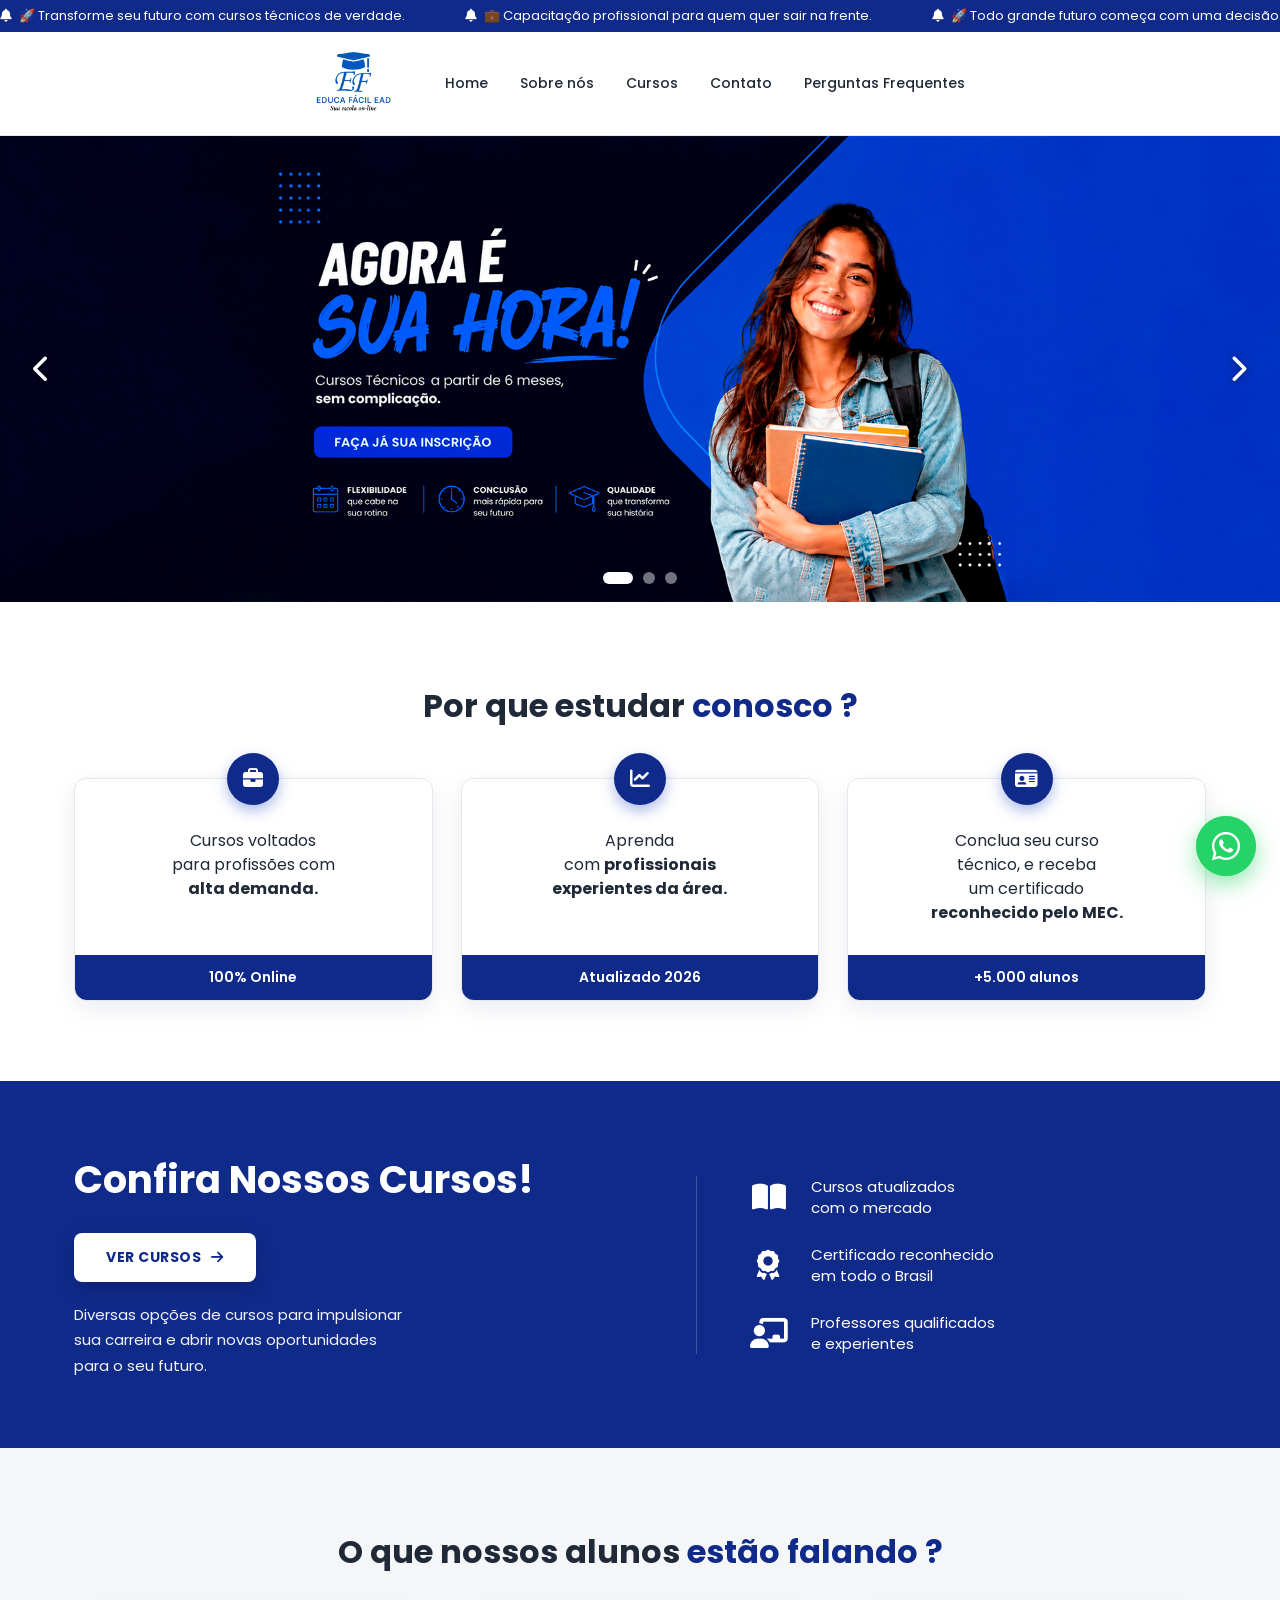
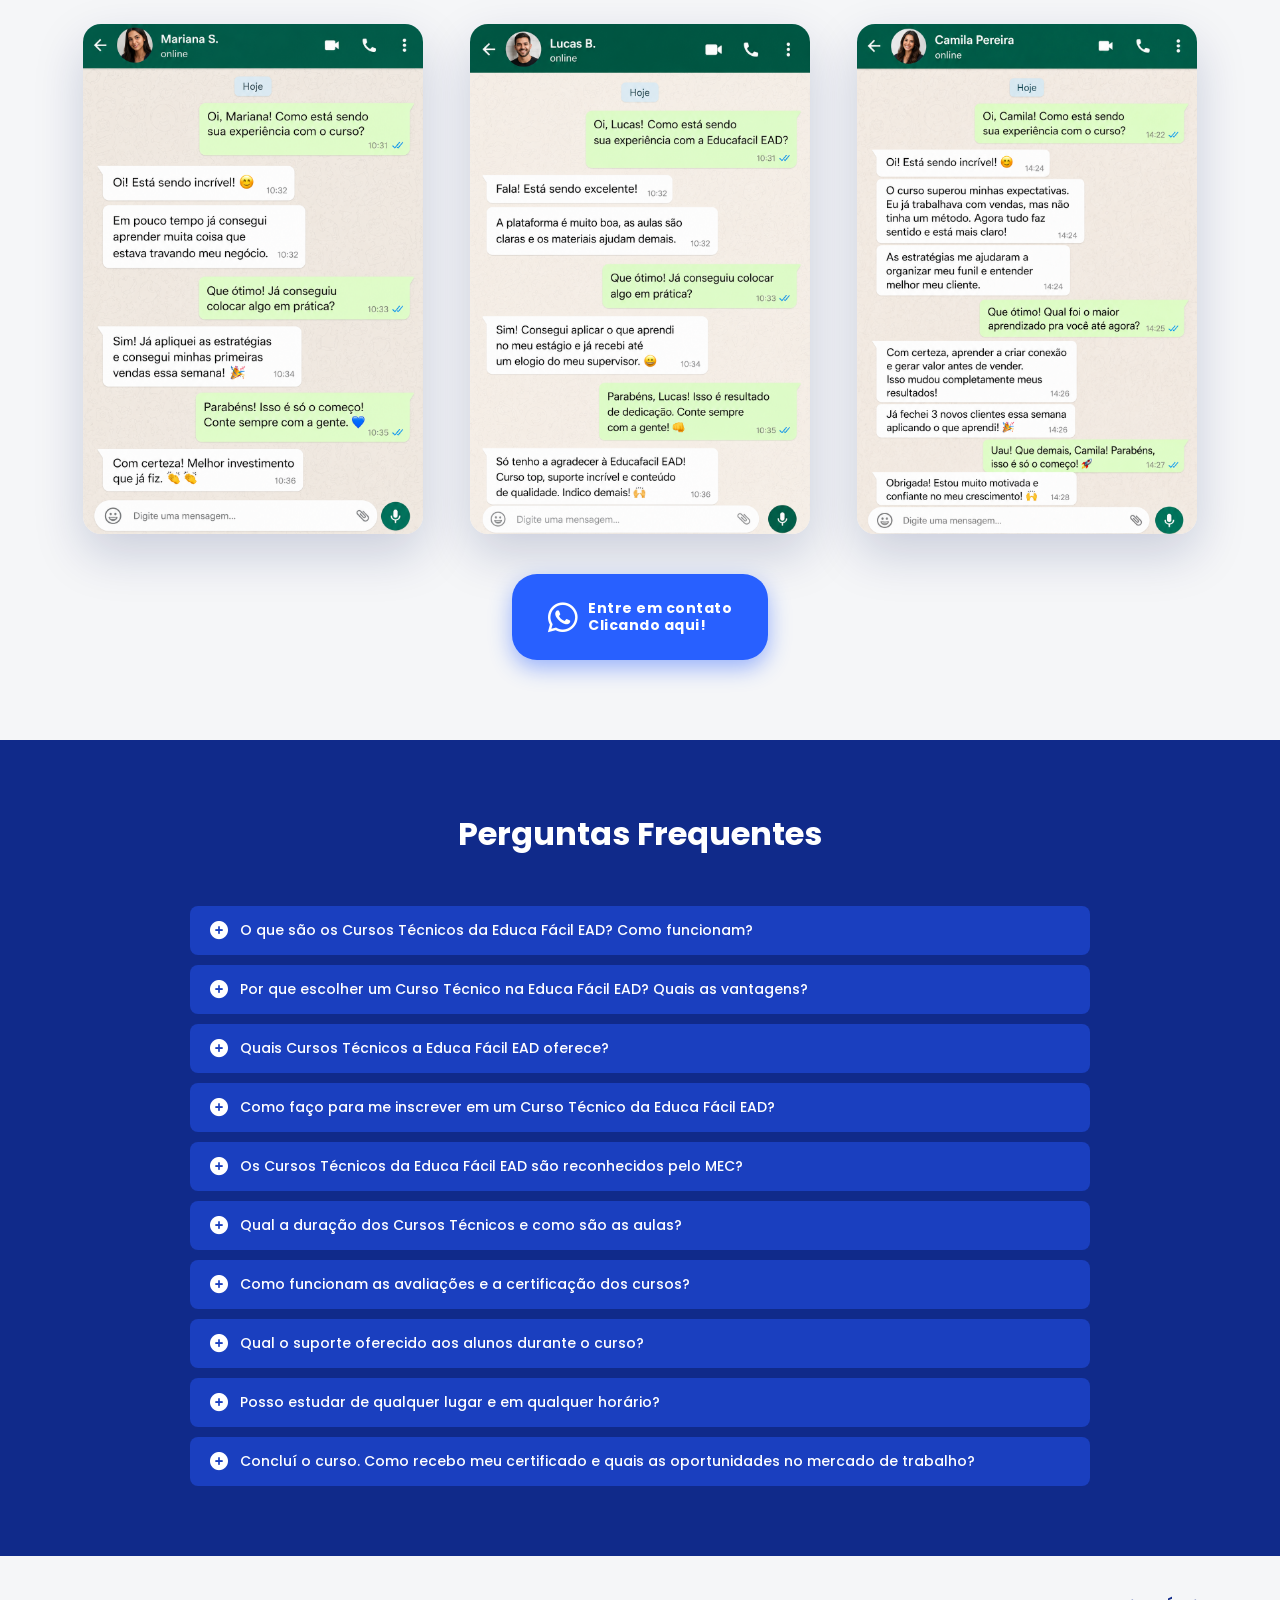
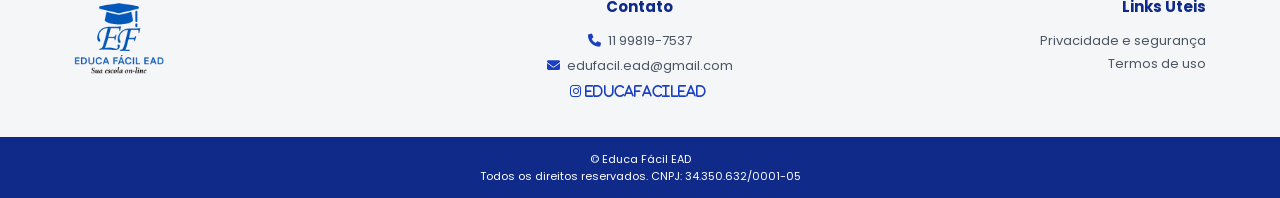
<file: index.html>
<!doctype html>
<html lang="pt-BR">
  <head>
    <meta charset="UTF-8" />
    <meta name="viewport" content="width=device-width, initial-scale=1.0" />
    <meta
      name="description"
      content="Educa Fácil EAD - Cursos Técnicos online a partir de 6 meses, reconhecidos pelo MEC."
    />
    <title>Educa Fácil EAD - Sua escola on-line</title>
    <link rel="icon" type="image/png" sizes="32x32" href="img/favicon-32x32.png" />
    <link rel="icon" type="image/png" sizes="16x16" href="img/favicon-16x16.png" />
    <link rel="icon" type="image/png" sizes="192x192" href="img/favicon-192x192.png" />
    <link rel="apple-touch-icon" sizes="180x180" href="img/apple-touch-icon.png" />
    <link rel="stylesheet" href="css/style.css" />
    <link rel="preconnect" href="https://fonts.googleapis.com" />
    <link rel="preconnect" href="https://fonts.gstatic.com" crossorigin />
    <link
      href="https://fonts.googleapis.com/css2?family=Poppins:wght@300;400;500;600;700;800;900&display=swap"
      rel="stylesheet"
    />
    <link
      rel="stylesheet"
      href="https://cdnjs.cloudflare.com/ajax/libs/font-awesome/6.5.1/css/all.min.css"
    />
  </head>
  <body>
    <!-- Top announcement bar -->
    <div class="top-bar" aria-label="Aviso">
      <div class="top-bar__track">
        <span
          ><i class="fa-solid fa-bell"></i> 🚀 Transforme seu futuro com cursos
          técnicos de verdade.</span
        >
        <span
          ><i class="fa-solid fa-bell"></i> 💼 Capacitação profissional para
          quem quer sair na frente.</span
        >
        <span
          ><i class="fa-solid fa-bell"></i> 🚀 Todo grande futuro começa com uma
          decisão.</span
        >
        <span aria-hidden="true"
          ><i class="fa-solid fa-bell"></i> 🚀 Transforme seu futuro com cursos
          técnicos de verdade.</span
        >
        <span aria-hidden="true"
          ><i class="fa-solid fa-bell"></i> 💼 Capacitação profissional para
          quem quer sair na frente.</span
        >
        <span aria-hidden="true"
          ><i class="fa-solid fa-bell"></i> 🚀 Todo grande futuro começa com uma
          decisão.</span
        >
      </div>
    </div>

    <!-- Header / Navigation -->
    <header class="header">
      <div class="container header__inner">
        <a href="#" class="logo" aria-label="Educa Fácil EAD">
          <img
            src="img/logo.png"
            alt="Educa Fácil EAD"
            class="logo__img"
            onerror="this.style.display = 'none'"
          />
        </a>

        <button
          class="nav-toggle"
          aria-label="Abrir menu"
          aria-expanded="false"
        >
          <span></span><span></span><span></span>
        </button>

        <nav class="nav" aria-label="Principal">
          <ul>
            <li><a href="#home">Home</a></li>
            <li><a href="sobre.html">Sobre nós</a></li>
            <li><a href="cursos.html">Cursos</a></li>
            <li><a href="#contato">Contato</a></li>
            <li><a href="#faq">Perguntas Frequentes</a></li>
          </ul>
        </nav>
      </div>
    </header>

    <!-- Hero carousel -->
    <section class="hero" id="home" aria-label="Banner principal">
      <div class="carousel" data-autoplay="5000">
        <div class="carousel__track">
          <div class="carousel__slide is-active">
            <a
              href="https://wa.me/5511998197537"
              target="_blank"
              rel="noopener"
              class="carousel__link"
              aria-label="Faça já sua inscrição"
            >
              <picture>
                <source
                  media="(max-width: 720px)"
                  srcset="img/banner-1-mob.png"
                />
                <img
                  src="img/banner-1.png"
                  alt="Banner 1"
                  onerror="this.classList.add('img-missing')"
                />
              </picture>
            </a>
          </div>
          <div class="carousel__slide">
            <picture>
              <source
                media="(max-width: 720px)"
                srcset="img/banner-2-mob.png"
              />
              <img
                src="img/banner-2.png"
                alt="Banner 2"
                onerror="this.classList.add('img-missing')"
              />
            </picture>
          </div>
          <div class="carousel__slide">
            <picture>
              <source
                media="(max-width: 720px)"
                srcset="img/banner-3-mob.png"
              />
              <img
                src="img/banner-3.png"
                alt="Banner 3"
                onerror="this.classList.add('img-missing')"
              />
            </picture>
          </div>
        </div>

        <button
          class="carousel__arrow carousel__arrow--left"
          aria-label="Slide anterior"
        >
          <i class="fa-solid fa-chevron-left"></i>
        </button>
        <button
          class="carousel__arrow carousel__arrow--right"
          aria-label="Próximo slide"
        >
          <i class="fa-solid fa-chevron-right"></i>
        </button>

        <div
          class="carousel__dots"
          role="tablist"
          aria-label="Selecionar slide"
        >
          <button
            class="carousel__dot is-active"
            role="tab"
            aria-label="Ir para slide 1"
          ></button>
          <button
            class="carousel__dot"
            role="tab"
            aria-label="Ir para slide 2"
          ></button>
          <button
            class="carousel__dot"
            role="tab"
            aria-label="Ir para slide 3"
          ></button>
        </div>
      </div>
    </section>

    <!-- Why study with us -->
    <section class="why-us">
      <div class="container">
        <h2 class="section-title">
          Por que estudar <span class="accent">conosco ?</span>
        </h2>

        <div class="why-us__grid">
          <article class="card">
            <div class="card__icon"><i class="fa-solid fa-briefcase"></i></div>
            <p class="card__text">
              Cursos voltados<br />
              para profissões com<br />
              <strong>alta demanda.</strong>
            </p>
            <div class="card__tag">100% Online</div>
          </article>

          <article class="card">
            <div class="card__icon"><i class="fa-solid fa-chart-line"></i></div>
            <p class="card__text">
              Aprenda<br />
              com <strong>profissionais</strong><br />
              <strong>experientes da área.</strong>
            </p>
            <div class="card__tag">Atualizado 2026</div>
          </article>

          <article class="card">
            <div class="card__icon"><i class="fa-solid fa-id-card"></i></div>
            <p class="card__text">
              Conclua seu curso<br />
              técnico, e receba<br />
              um certificado<br />
              <strong>reconhecido pelo MEC.</strong>
            </p>
            <div class="card__tag">+5.000 alunos</div>
          </article>
        </div>
      </div>
    </section>

    <!-- Courses CTA -->
    <section class="courses" id="cursos">
      <div class="container courses__inner">
        <div class="courses__left">
          <h2 class="section-title section-title--light">
            Confira Nossos Cursos!
          </h2>
          <a href="cursos.html" class="btn btn--white">
            VER CURSOS <i class="fa-solid fa-arrow-right"></i>
          </a>
          <p class="courses__desc">
            Diversas opções de cursos para impulsionar<br />
            sua carreira e abrir novas oportunidades<br />
            para o seu futuro.
          </p>
        </div>

        <div class="courses__right">
          <ul class="courses__list">
            <li>
              <i class="fa-solid fa-book-open"></i>
              <span>Cursos atualizados<br />com o mercado</span>
            </li>
            <li>
              <i class="fa-solid fa-award"></i>
              <span>Certificado reconhecido<br />em todo o Brasil</span>
            </li>
            <li>
              <i class="fa-solid fa-chalkboard-user"></i>
              <span>Professores qualificados<br />e experientes</span>
            </li>
          </ul>
        </div>
      </div>
    </section>

    <!-- Testimonials -->
    <section class="testimonials">
      <div class="container">
        <h2 class="section-title">
          O que nossos alunos <span class="accent">estão falando ?</span>
        </h2>

        <div class="testimonials__grid">
          <figure class="proof">
            <img
              src="img/p1.png"
              alt="Depoimento de aluno"
              onerror="this.style.display = 'none'"
            />
          </figure>
          <figure class="proof">
            <img
              src="img/p2.png"
              alt="Depoimento de aluno"
              onerror="this.style.display = 'none'"
            />
          </figure>
          <figure class="proof">
            <img
              src="img/p3.png"
              alt="Depoimento de aluno"
              onerror="this.style.display = 'none'"
            />
          </figure>
        </div>

        <a
          href="https://wa.me/5511998197537"
          target="_blank"
          rel="noopener"
          class="btn btn--whatsapp"
          id="contato"
        >
          <i class="fa-brands fa-whatsapp"></i>
          <span>Entre em contato<br />Clicando aqui!</span>
        </a>
      </div>
    </section>

    <!-- FAQ -->
    <section class="faq" id="faq">
      <div class="container">
        <h2 class="section-title section-title--light">Perguntas Frequentes</h2>

        <div class="faq__list">
          <details class="faq__item">
            <summary>
              <i class="fa-solid fa-circle-plus"></i> O que são os Cursos
              Técnicos da Educa Fácil EAD? Como funcionam?
            </summary>
            <p>
              Os Cursos Técnicos da Educa Fácil EAD são formações
              profissionalizantes 100% online, com duração média de 6 a 18
              meses. As aulas são disponibilizadas em uma plataforma digital,
              com acesso a videoaulas, materiais de apoio e suporte de tutores.
            </p>
          </details>

          <details class="faq__item">
            <summary>
              <i class="fa-solid fa-circle-plus"></i> Por que escolher um Curso
              Técnico na Educa Fácil EAD? Quais as vantagens?
            </summary>
            <p>
              Oferecemos flexibilidade de horários, certificado reconhecido pelo
              MEC, professores qualificados, conteúdo atualizado e suporte
              completo para o aluno.
            </p>
          </details>

          <details class="faq__item">
            <summary>
              <i class="fa-solid fa-circle-plus"></i> Quais Cursos Técnicos a
              Educa Fácil EAD oferece?
            </summary>
            <p>
              Trabalhamos com cursos nas áreas de Administração, Tecnologia da
              Informação, Saúde, Logística, Marketing Digital, entre outros.
              Acesse a página de cursos para a lista completa.
            </p>
          </details>

          <details class="faq__item">
            <summary>
              <i class="fa-solid fa-circle-plus"></i> Como faço para me
              inscrever em um Curso Técnico da Educa Fácil EAD?
            </summary>
            <p>
              Basta clicar em "Faça já sua inscrição", preencher o formulário
              com seus dados e escolher o curso desejado. Em seguida, um
              consultor entrará em contato.
            </p>
          </details>

          <details class="faq__item">
            <summary>
              <i class="fa-solid fa-circle-plus"></i> Os Cursos Técnicos da
              Educa Fácil EAD são reconhecidos pelo MEC?
            </summary>
            <p>
              Sim. Todos os nossos cursos técnicos possuem certificação
              reconhecida pelo MEC e validade em todo território nacional.
            </p>
          </details>

          <details class="faq__item">
            <summary>
              <i class="fa-solid fa-circle-plus"></i> Qual a duração dos Cursos
              Técnicos e como são as aulas?
            </summary>
            <p>
              A duração varia entre 6 e 18 meses, conforme o curso escolhido. As
              aulas são gravadas e disponibilizadas online, podendo ser
              assistidas a qualquer momento.
            </p>
          </details>

          <details class="faq__item">
            <summary>
              <i class="fa-solid fa-circle-plus"></i> Como funcionam as
              avaliações e a certificação dos cursos?
            </summary>
            <p>
              As avaliações são realizadas online, ao longo dos módulos. Ao
              concluir todas as etapas, o aluno recebe o certificado digital e
              impresso.
            </p>
          </details>

          <details class="faq__item">
            <summary>
              <i class="fa-solid fa-circle-plus"></i> Qual o suporte oferecido
              aos alunos durante o curso?
            </summary>
            <p>
              Oferecemos suporte pedagógico, técnico e administrativo durante
              toda a jornada do aluno, por chat, e-mail e WhatsApp.
            </p>
          </details>

          <details class="faq__item">
            <summary>
              <i class="fa-solid fa-circle-plus"></i> Posso estudar de qualquer
              lugar e em qualquer horário?
            </summary>
            <p>
              Sim! Por ser 100% online, você pode estudar onde e quando quiser,
              bastando ter acesso à internet.
            </p>
          </details>

          <details class="faq__item">
            <summary>
              <i class="fa-solid fa-circle-plus"></i> Concluí o curso. Como
              recebo meu certificado e quais as oportunidades no mercado de
              trabalho?
            </summary>
            <p>
              Após concluir todas as avaliações, o certificado é emitido em até
              30 dias. Nossos cursos são pensados para atender as demandas
              atuais do mercado, ampliando suas oportunidades profissionais.
            </p>
          </details>
        </div>
      </div>
    </section>

    <!-- Footer -->
    <footer class="footer">
      <div class="container footer__inner">
        <div class="footer__col">
          <a href="#" class="logo logo--footer" aria-label="Educa Fácil EAD">
            <img
              src="img/logo.png"
              alt="Educa Fácil EAD"
              class="logo__img logo__img--footer"
              onerror="this.style.display = 'none'"
            />
          </a>
        </div>

        <div class="footer__col footer__col--center">
          <h3>Contato</h3>
          <p><i class="fa-solid fa-phone"></i> 11 99819-7537</p>
          <p><i class="fa-solid fa-envelope"></i> edufacil.ead@gmail.com</p>
          <p>
            <a href="https://www.instagram.com/educafacilead/"
              ><i class="fa-brands fa-instagram"> educafacilead</i></a
            >
          </p>
        </div>

        <div class="footer__col footer__col--right">
          <h3>Links Úteis</h3>
          <ul>
            <li><a href="privacidade.html">Privacidade e segurança</a></li>
            <li><a href="termos.html">Termos de uso</a></li>
          </ul>
        </div>
      </div>

      <div class="footer__copy">
        © Educa Fácil EAD<br />
        Todos os direitos reservados. CNPJ: 34.350.632/0001-05
      </div>
    </footer>

    <!-- Floating WhatsApp button -->
    <a
      href="https://wa.me/5511998197537"
      target="_blank"
      rel="noopener"
      class="whatsapp-float"
      aria-label="Fale conosco no WhatsApp"
    >
      <i class="fa-brands fa-whatsapp"></i>
      <span class="whatsapp-float__label">Fale conosco</span>
    </a>

    <script src="js/script.js"></script>
  </body>
</html>
</file>
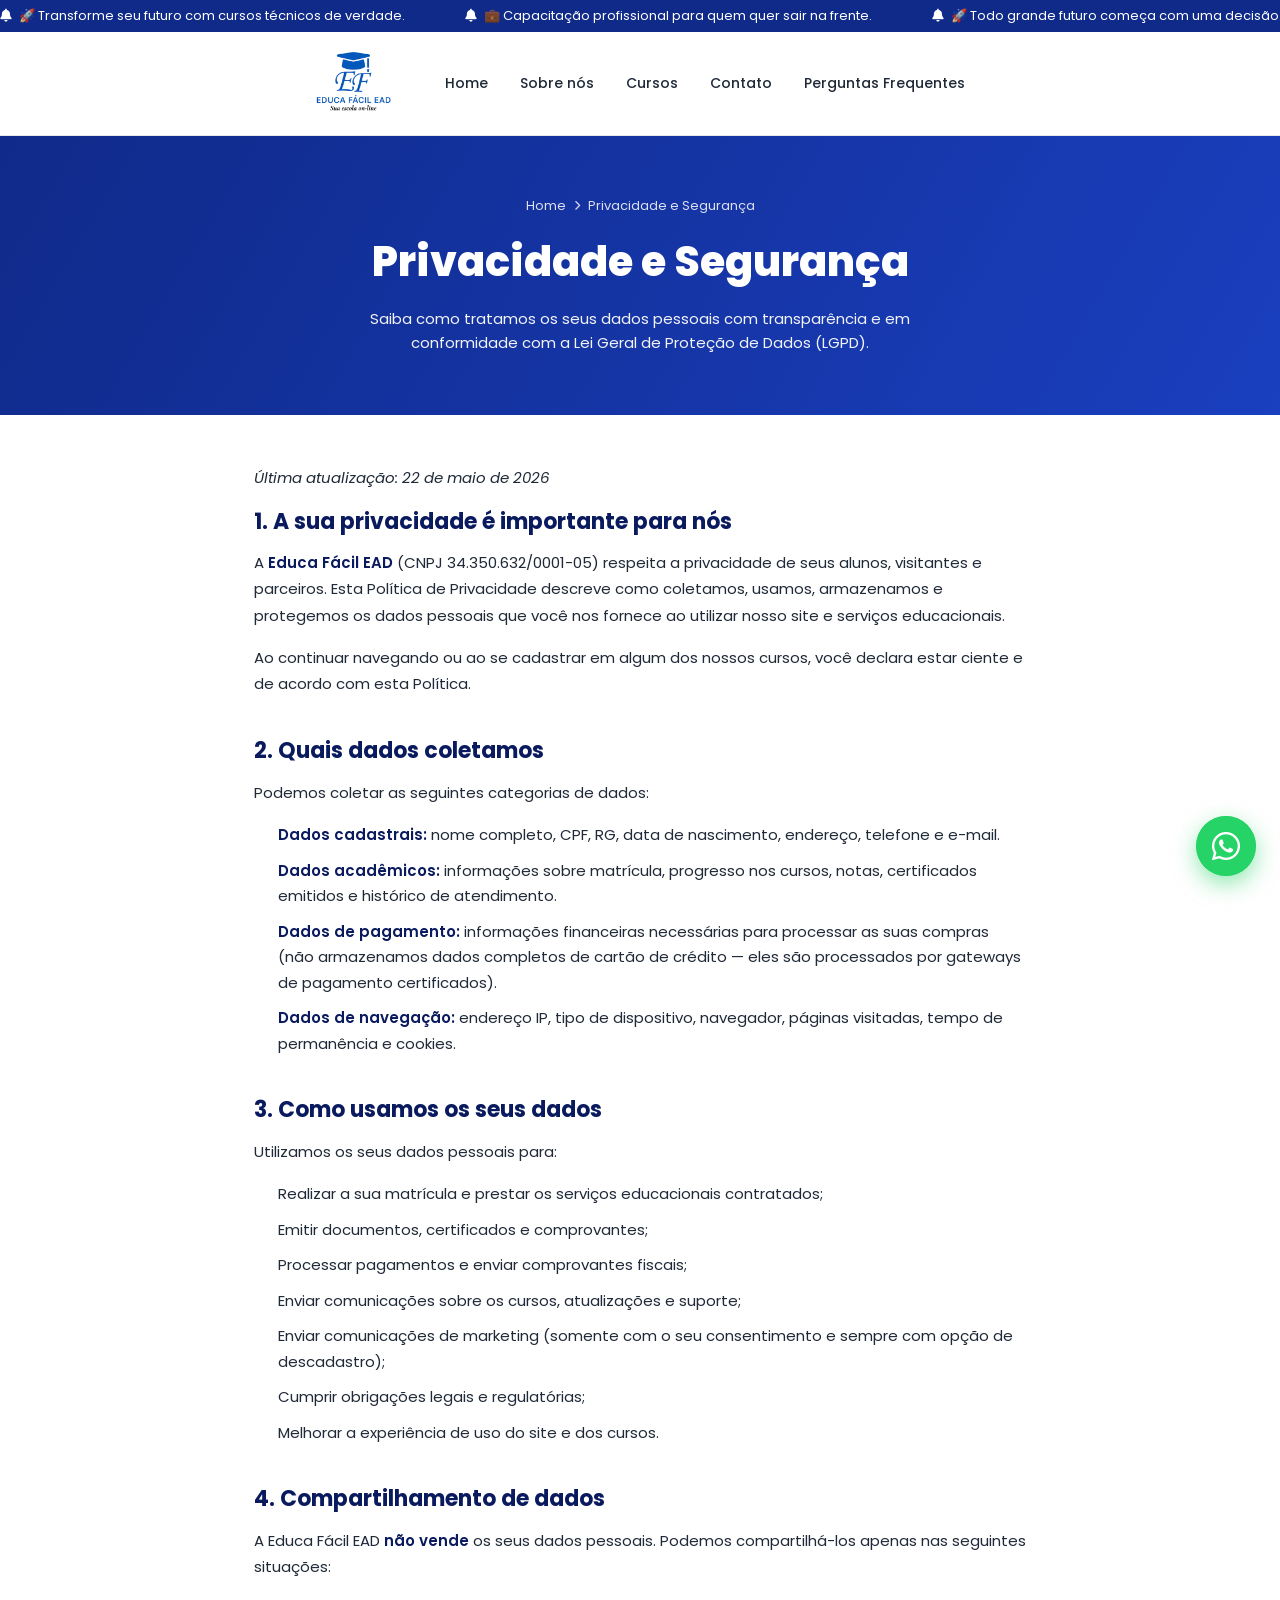
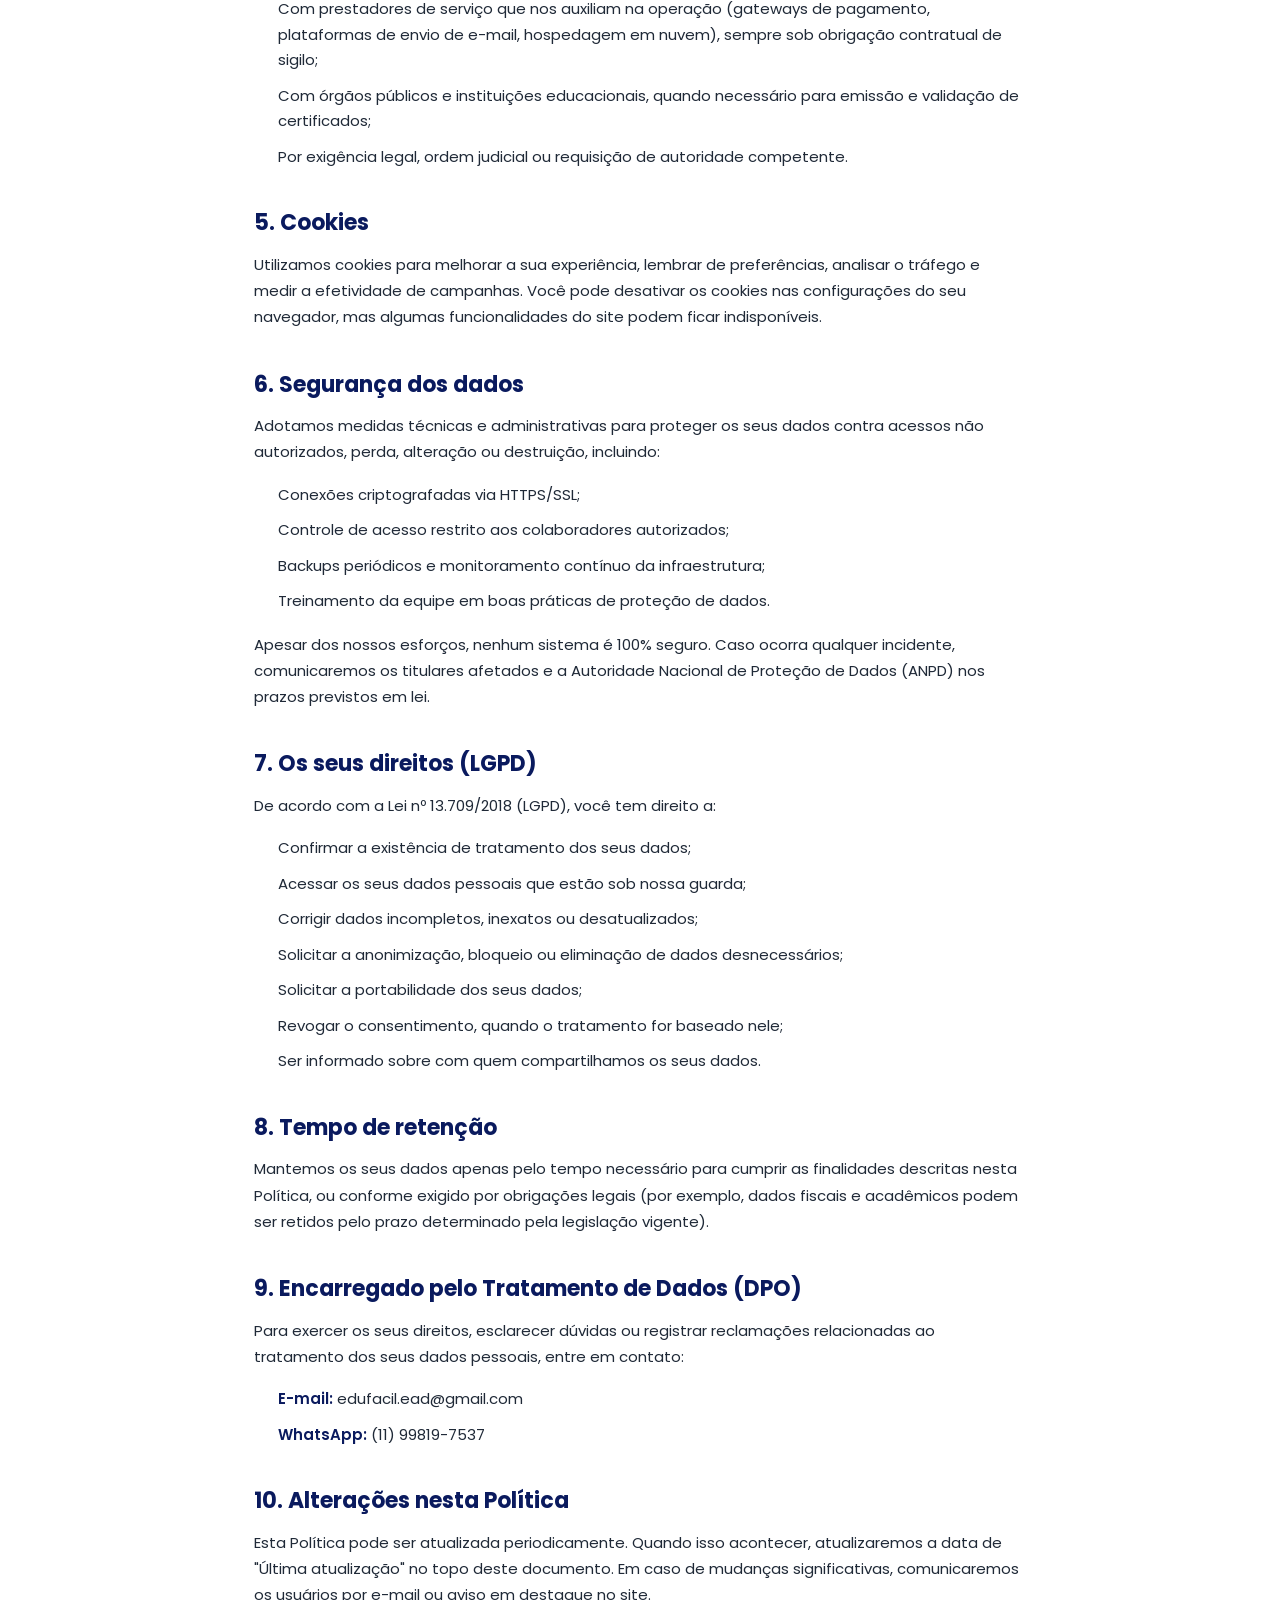
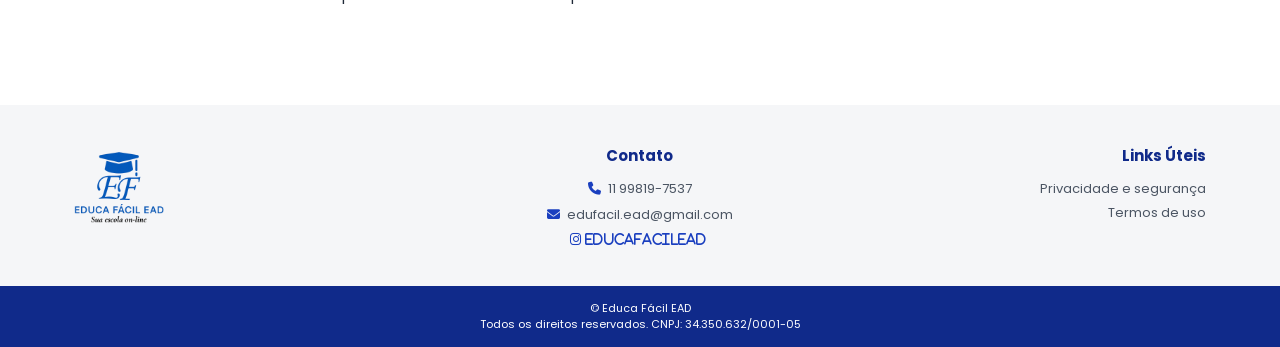
<file: privacidade.html>
<!doctype html>
<html lang="pt-BR">
  <head>
    <meta charset="UTF-8" />
    <meta name="viewport" content="width=device-width, initial-scale=1.0" />
    <meta
      name="description"
      content="Política de Privacidade e Segurança da Educa Fácil EAD - como tratamos os seus dados pessoais em conformidade com a LGPD."
    />
    <title>Privacidade e Segurança - Educa Fácil EAD</title>
    <link rel="icon" type="image/png" sizes="32x32" href="img/favicon-32x32.png" />
    <link rel="icon" type="image/png" sizes="16x16" href="img/favicon-16x16.png" />
    <link rel="icon" type="image/png" sizes="192x192" href="img/favicon-192x192.png" />
    <link rel="apple-touch-icon" sizes="180x180" href="img/apple-touch-icon.png" />
    <link rel="stylesheet" href="css/style.css" />
    <link rel="preconnect" href="https://fonts.googleapis.com" />
    <link rel="preconnect" href="https://fonts.gstatic.com" crossorigin />
    <link
      href="https://fonts.googleapis.com/css2?family=Poppins:wght@300;400;500;600;700;800;900&display=swap"
      rel="stylesheet"
    />
    <link
      rel="stylesheet"
      href="https://cdnjs.cloudflare.com/ajax/libs/font-awesome/6.5.1/css/all.min.css"
    />
  </head>
  <body>
    <!-- Top announcement bar -->
    <div class="top-bar" aria-label="Aviso">
      <div class="top-bar__track">
        <span
          ><i class="fa-solid fa-bell"></i> 🚀 Transforme seu futuro com cursos
          técnicos de verdade.</span
        >
        <span
          ><i class="fa-solid fa-bell"></i> 💼 Capacitação profissional para
          quem quer sair na frente.</span
        >
        <span
          ><i class="fa-solid fa-bell"></i> 🚀 Todo grande futuro começa com uma
          decisão.</span
        >
        <span aria-hidden="true"
          ><i class="fa-solid fa-bell"></i> 🚀 Transforme seu futuro com cursos
          técnicos de verdade.</span
        >
        <span aria-hidden="true"
          ><i class="fa-solid fa-bell"></i> 💼 Capacitação profissional para
          quem quer sair na frente.</span
        >
        <span aria-hidden="true"
          ><i class="fa-solid fa-bell"></i> 🚀 Todo grande futuro começa com uma
          decisão.</span
        >
      </div>
    </div>

    <!-- Header / Navigation -->
    <header class="header">
      <div class="container header__inner">
        <a href="index.html" class="logo" aria-label="Educa Fácil EAD">
          <img
            src="img/logo.png"
            alt="Educa Fácil EAD"
            class="logo__img"
            onerror="this.style.display = 'none'"
          />
        </a>

        <button
          class="nav-toggle"
          aria-label="Abrir menu"
          aria-expanded="false"
        >
          <span></span><span></span><span></span>
        </button>

        <nav class="nav" aria-label="Principal">
          <ul>
            <li><a href="index.html#home">Home</a></li>
            <li><a href="sobre.html">Sobre nós</a></li>
            <li><a href="cursos.html">Cursos</a></li>
            <li><a href="index.html#contato">Contato</a></li>
            <li><a href="index.html#faq">Perguntas Frequentes</a></li>
          </ul>
        </nav>
      </div>
    </header>

    <!-- Page hero -->
    <section class="page-hero" aria-label="Privacidade e Segurança">
      <div class="container">
        <p class="page-hero__breadcrumb">
          <a href="index.html">Home</a>
          <i class="fa-solid fa-chevron-right"></i> Privacidade e Segurança
        </p>
        <h1 class="page-hero__title">Privacidade e Segurança</h1>
        <p class="page-hero__text">
          Saiba como tratamos os seus dados pessoais com transparência e em
          conformidade com a Lei Geral de Proteção de Dados (LGPD).
        </p>
      </div>
    </section>

    <!-- Legal content -->
    <section class="legal-content">
      <div class="container">
        <p class="legal-content__updated">
          Última atualização: 22 de maio de 2026
        </p>

        <h2>1. A sua privacidade é importante para nós</h2>
        <p>
          A <strong>Educa Fácil EAD</strong> (CNPJ 34.350.632/0001-05) respeita
          a privacidade de seus alunos, visitantes e parceiros. Esta Política
          de Privacidade descreve como coletamos, usamos, armazenamos e
          protegemos os dados pessoais que você nos fornece ao utilizar nosso
          site e serviços educacionais.
        </p>
        <p>
          Ao continuar navegando ou ao se cadastrar em algum dos nossos cursos,
          você declara estar ciente e de acordo com esta Política.
        </p>

        <h2>2. Quais dados coletamos</h2>
        <p>Podemos coletar as seguintes categorias de dados:</p>
        <ul>
          <li>
            <strong>Dados cadastrais:</strong> nome completo, CPF, RG, data de
            nascimento, endereço, telefone e e-mail.
          </li>
          <li>
            <strong>Dados acadêmicos:</strong> informações sobre matrícula,
            progresso nos cursos, notas, certificados emitidos e histórico de
            atendimento.
          </li>
          <li>
            <strong>Dados de pagamento:</strong> informações financeiras
            necessárias para processar as suas compras (não armazenamos dados
            completos de cartão de crédito — eles são processados por gateways
            de pagamento certificados).
          </li>
          <li>
            <strong>Dados de navegação:</strong> endereço IP, tipo de
            dispositivo, navegador, páginas visitadas, tempo de permanência e
            cookies.
          </li>
        </ul>

        <h2>3. Como usamos os seus dados</h2>
        <p>Utilizamos os seus dados pessoais para:</p>
        <ul>
          <li>Realizar a sua matrícula e prestar os serviços educacionais contratados;</li>
          <li>Emitir documentos, certificados e comprovantes;</li>
          <li>Processar pagamentos e enviar comprovantes fiscais;</li>
          <li>Enviar comunicações sobre os cursos, atualizações e suporte;</li>
          <li>
            Enviar comunicações de marketing (somente com o seu consentimento e
            sempre com opção de descadastro);
          </li>
          <li>Cumprir obrigações legais e regulatórias;</li>
          <li>Melhorar a experiência de uso do site e dos cursos.</li>
        </ul>

        <h2>4. Compartilhamento de dados</h2>
        <p>
          A Educa Fácil EAD <strong>não vende</strong> os seus dados pessoais.
          Podemos compartilhá-los apenas nas seguintes situações:
        </p>
        <ul>
          <li>
            Com prestadores de serviço que nos auxiliam na operação (gateways
            de pagamento, plataformas de envio de e-mail, hospedagem em nuvem),
            sempre sob obrigação contratual de sigilo;
          </li>
          <li>
            Com órgãos públicos e instituições educacionais, quando necessário
            para emissão e validação de certificados;
          </li>
          <li>
            Por exigência legal, ordem judicial ou requisição de autoridade
            competente.
          </li>
        </ul>

        <h2>5. Cookies</h2>
        <p>
          Utilizamos cookies para melhorar a sua experiência, lembrar de
          preferências, analisar o tráfego e medir a efetividade de campanhas.
          Você pode desativar os cookies nas configurações do seu navegador,
          mas algumas funcionalidades do site podem ficar indisponíveis.
        </p>

        <h2>6. Segurança dos dados</h2>
        <p>
          Adotamos medidas técnicas e administrativas para proteger os seus
          dados contra acessos não autorizados, perda, alteração ou destruição,
          incluindo:
        </p>
        <ul>
          <li>Conexões criptografadas via HTTPS/SSL;</li>
          <li>Controle de acesso restrito aos colaboradores autorizados;</li>
          <li>Backups periódicos e monitoramento contínuo da infraestrutura;</li>
          <li>Treinamento da equipe em boas práticas de proteção de dados.</li>
        </ul>
        <p>
          Apesar dos nossos esforços, nenhum sistema é 100% seguro. Caso ocorra
          qualquer incidente, comunicaremos os titulares afetados e a Autoridade
          Nacional de Proteção de Dados (ANPD) nos prazos previstos em lei.
        </p>

        <h2>7. Os seus direitos (LGPD)</h2>
        <p>
          De acordo com a Lei nº 13.709/2018 (LGPD), você tem direito a:
        </p>
        <ul>
          <li>Confirmar a existência de tratamento dos seus dados;</li>
          <li>Acessar os seus dados pessoais que estão sob nossa guarda;</li>
          <li>Corrigir dados incompletos, inexatos ou desatualizados;</li>
          <li>
            Solicitar a anonimização, bloqueio ou eliminação de dados
            desnecessários;
          </li>
          <li>Solicitar a portabilidade dos seus dados;</li>
          <li>
            Revogar o consentimento, quando o tratamento for baseado nele;
          </li>
          <li>Ser informado sobre com quem compartilhamos os seus dados.</li>
        </ul>

        <h2>8. Tempo de retenção</h2>
        <p>
          Mantemos os seus dados apenas pelo tempo necessário para cumprir as
          finalidades descritas nesta Política, ou conforme exigido por
          obrigações legais (por exemplo, dados fiscais e acadêmicos podem ser
          retidos pelo prazo determinado pela legislação vigente).
        </p>

        <h2>9. Encarregado pelo Tratamento de Dados (DPO)</h2>
        <p>
          Para exercer os seus direitos, esclarecer dúvidas ou registrar
          reclamações relacionadas ao tratamento dos seus dados pessoais, entre
          em contato:
        </p>
        <ul>
          <li><strong>E-mail:</strong> edufacil.ead@gmail.com</li>
          <li><strong>WhatsApp:</strong> (11) 99819-7537</li>
        </ul>

        <h2>10. Alterações nesta Política</h2>
        <p>
          Esta Política pode ser atualizada periodicamente. Quando isso
          acontecer, atualizaremos a data de "Última atualização" no topo deste
          documento. Em caso de mudanças significativas, comunicaremos os
          usuários por e-mail ou aviso em destaque no site.
        </p>
      </div>
    </section>

    <!-- Footer -->
    <footer class="footer">
      <div class="container footer__inner">
        <div class="footer__col">
          <a
            href="index.html"
            class="logo logo--footer"
            aria-label="Educa Fácil EAD"
          >
            <img
              src="img/logo.png"
              alt="Educa Fácil EAD"
              class="logo__img logo__img--footer"
              onerror="this.style.display = 'none'"
            />
          </a>
        </div>

        <div class="footer__col footer__col--center">
          <h3>Contato</h3>
          <p><i class="fa-solid fa-phone"></i> 11 99819-7537</p>
          <p><i class="fa-solid fa-envelope"></i> edufacil.ead@gmail.com</p>
          <p>
            <a href="https://www.instagram.com/educafacilead/"
              ><i class="fa-brands fa-instagram"> educafacilead</i></a
            >
          </p>
        </div>

        <div class="footer__col footer__col--right">
          <h3>Links Úteis</h3>
          <ul>
            <li><a href="privacidade.html">Privacidade e segurança</a></li>
            <li><a href="termos.html">Termos de uso</a></li>
          </ul>
        </div>
      </div>

      <div class="footer__copy">
        © Educa Fácil EAD<br />
        Todos os direitos reservados. CNPJ: 34.350.632/0001-05
      </div>
    </footer>

    <!-- Floating WhatsApp button -->
    <a
      href="https://wa.me/5511998197537"
      target="_blank"
      rel="noopener"
      class="whatsapp-float"
      aria-label="Fale conosco no WhatsApp"
    >
      <i class="fa-brands fa-whatsapp"></i>
      <span class="whatsapp-float__label">Fale conosco</span>
    </a>

    <script src="js/script.js"></script>
  </body>
</html>
</file>
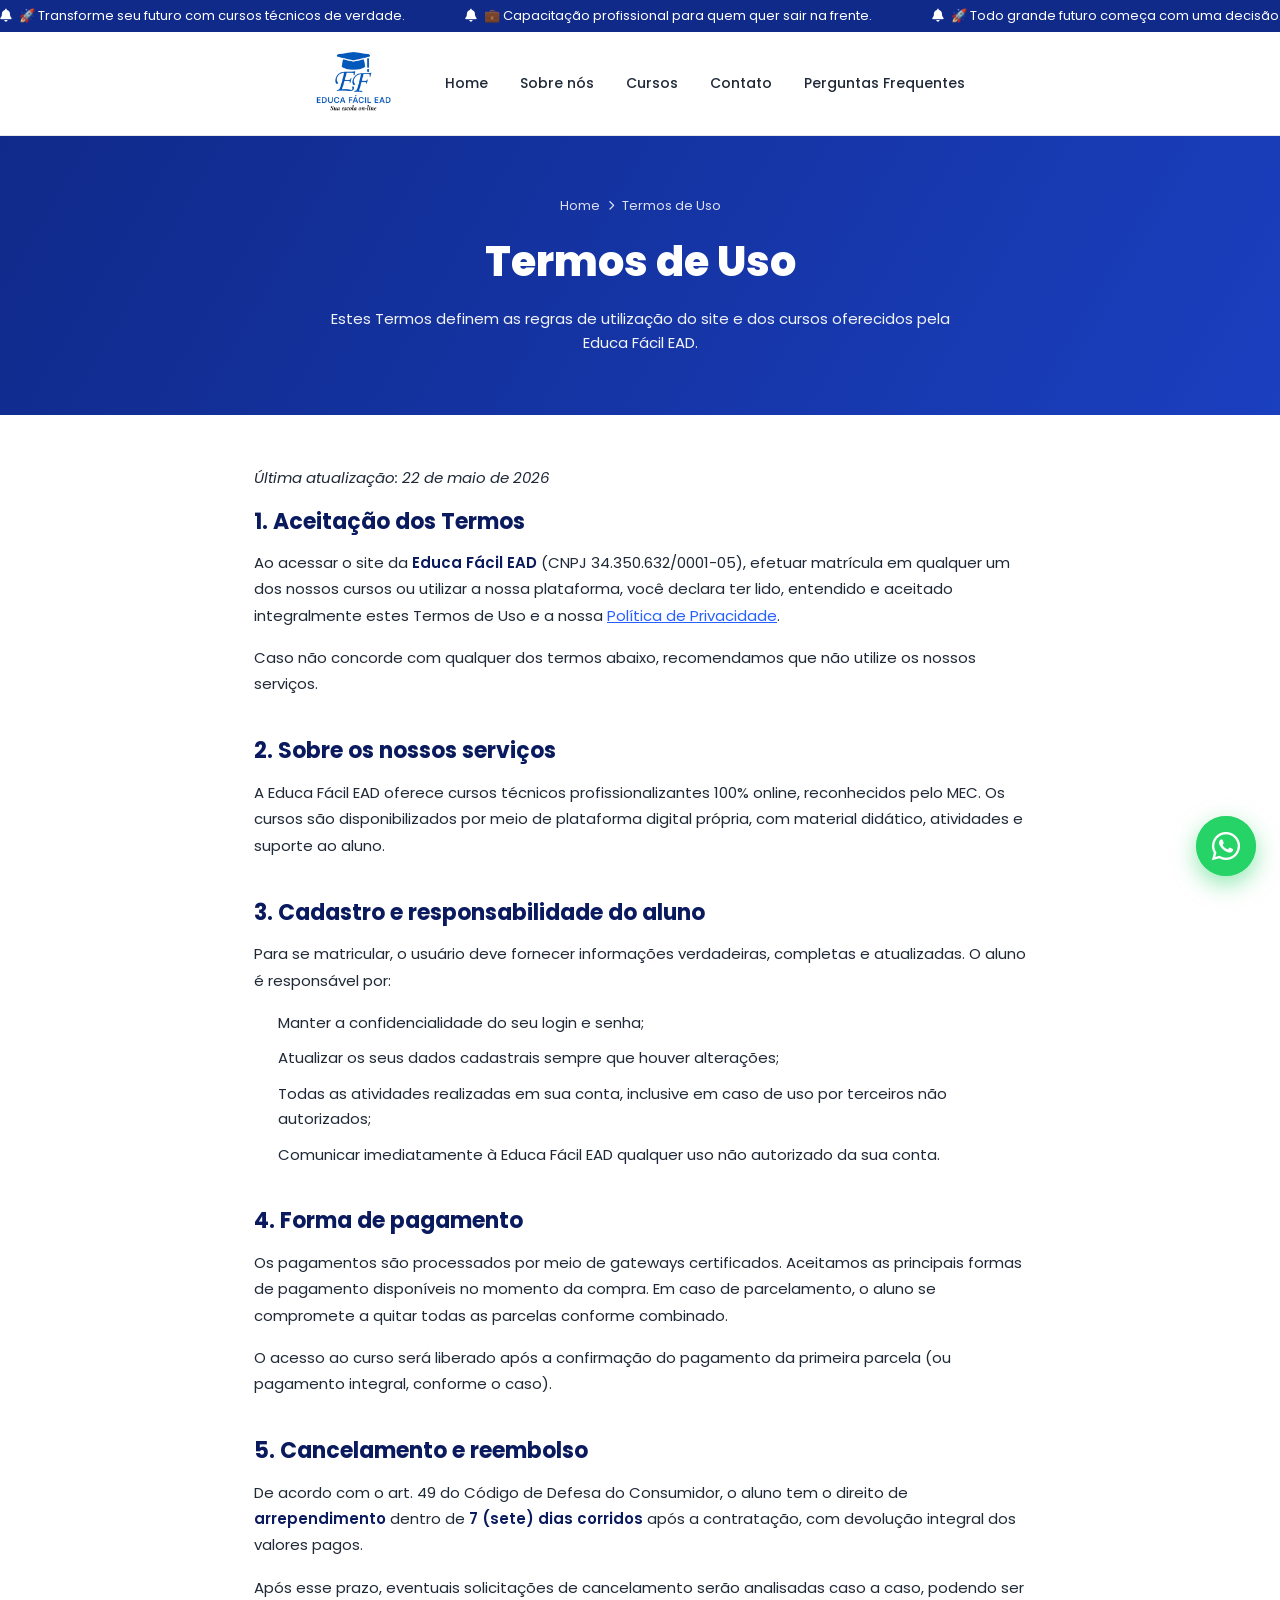
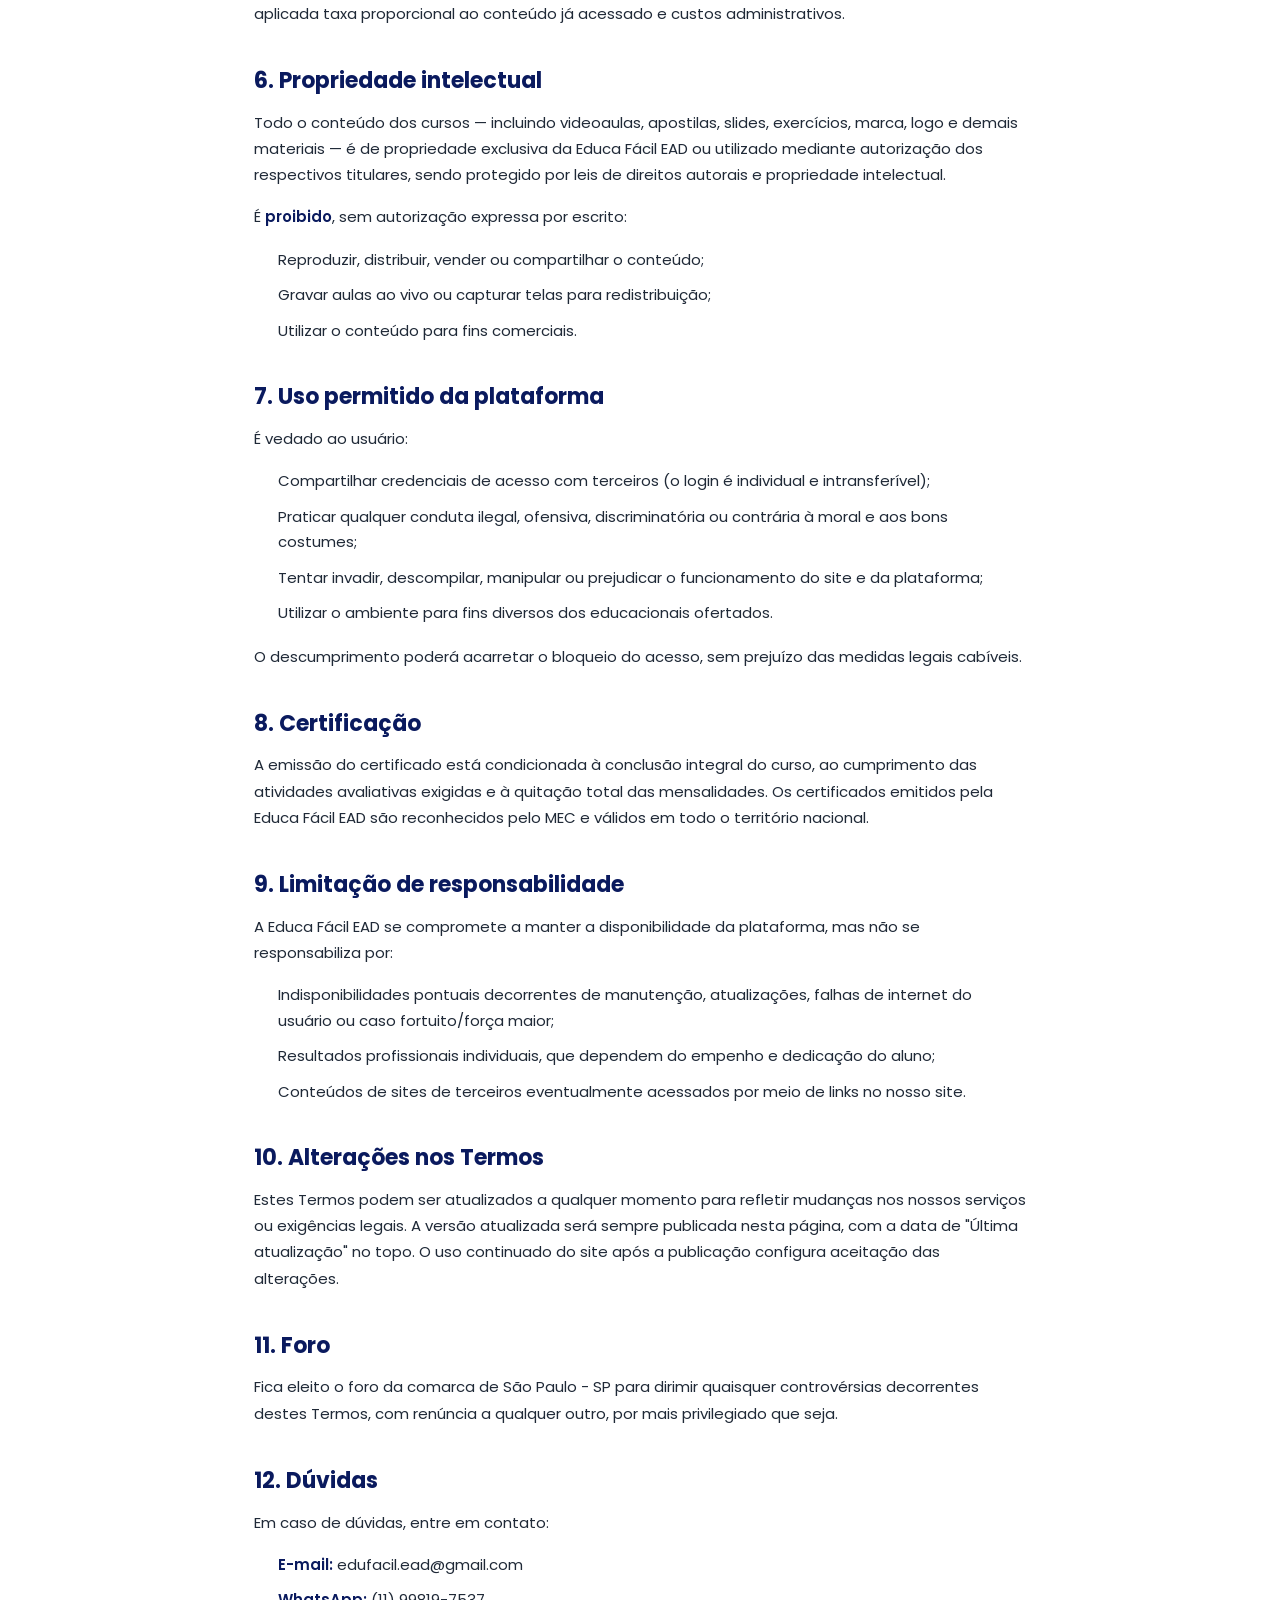
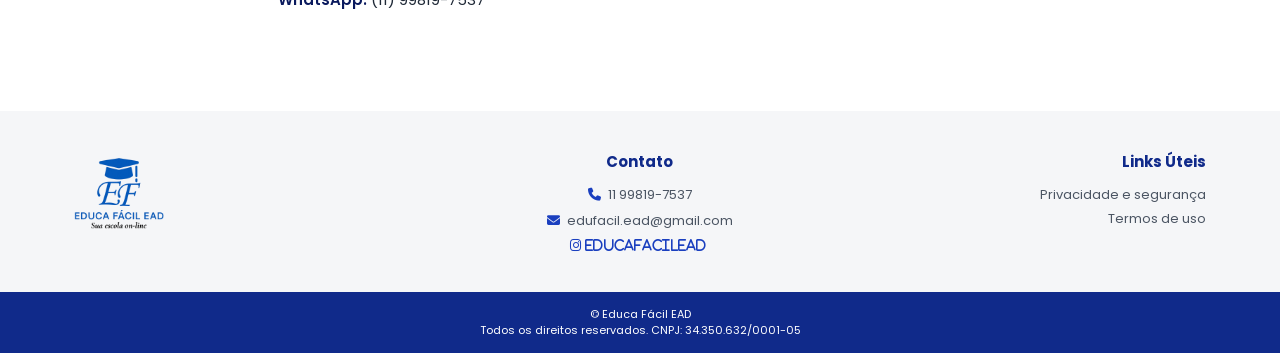
<file: termos.html>
<!doctype html>
<html lang="pt-BR">
  <head>
    <meta charset="UTF-8" />
    <meta name="viewport" content="width=device-width, initial-scale=1.0" />
    <meta
      name="description"
      content="Termos de Uso da Educa Fácil EAD - regras e condições para utilização dos nossos cursos e da plataforma online."
    />
    <title>Termos de Uso - Educa Fácil EAD</title>
    <link rel="icon" type="image/png" sizes="32x32" href="img/favicon-32x32.png" />
    <link rel="icon" type="image/png" sizes="16x16" href="img/favicon-16x16.png" />
    <link rel="icon" type="image/png" sizes="192x192" href="img/favicon-192x192.png" />
    <link rel="apple-touch-icon" sizes="180x180" href="img/apple-touch-icon.png" />
    <link rel="stylesheet" href="css/style.css" />
    <link rel="preconnect" href="https://fonts.googleapis.com" />
    <link rel="preconnect" href="https://fonts.gstatic.com" crossorigin />
    <link
      href="https://fonts.googleapis.com/css2?family=Poppins:wght@300;400;500;600;700;800;900&display=swap"
      rel="stylesheet"
    />
    <link
      rel="stylesheet"
      href="https://cdnjs.cloudflare.com/ajax/libs/font-awesome/6.5.1/css/all.min.css"
    />
  </head>
  <body>
    <!-- Top announcement bar -->
    <div class="top-bar" aria-label="Aviso">
      <div class="top-bar__track">
        <span
          ><i class="fa-solid fa-bell"></i> 🚀 Transforme seu futuro com cursos
          técnicos de verdade.</span
        >
        <span
          ><i class="fa-solid fa-bell"></i> 💼 Capacitação profissional para
          quem quer sair na frente.</span
        >
        <span
          ><i class="fa-solid fa-bell"></i> 🚀 Todo grande futuro começa com uma
          decisão.</span
        >
        <span aria-hidden="true"
          ><i class="fa-solid fa-bell"></i> 🚀 Transforme seu futuro com cursos
          técnicos de verdade.</span
        >
        <span aria-hidden="true"
          ><i class="fa-solid fa-bell"></i> 💼 Capacitação profissional para
          quem quer sair na frente.</span
        >
        <span aria-hidden="true"
          ><i class="fa-solid fa-bell"></i> 🚀 Todo grande futuro começa com uma
          decisão.</span
        >
      </div>
    </div>

    <!-- Header / Navigation -->
    <header class="header">
      <div class="container header__inner">
        <a href="index.html" class="logo" aria-label="Educa Fácil EAD">
          <img
            src="img/logo.png"
            alt="Educa Fácil EAD"
            class="logo__img"
            onerror="this.style.display = 'none'"
          />
        </a>

        <button
          class="nav-toggle"
          aria-label="Abrir menu"
          aria-expanded="false"
        >
          <span></span><span></span><span></span>
        </button>

        <nav class="nav" aria-label="Principal">
          <ul>
            <li><a href="index.html#home">Home</a></li>
            <li><a href="sobre.html">Sobre nós</a></li>
            <li><a href="cursos.html">Cursos</a></li>
            <li><a href="index.html#contato">Contato</a></li>
            <li><a href="index.html#faq">Perguntas Frequentes</a></li>
          </ul>
        </nav>
      </div>
    </header>

    <!-- Page hero -->
    <section class="page-hero" aria-label="Termos de Uso">
      <div class="container">
        <p class="page-hero__breadcrumb">
          <a href="index.html">Home</a>
          <i class="fa-solid fa-chevron-right"></i> Termos de Uso
        </p>
        <h1 class="page-hero__title">Termos de Uso</h1>
        <p class="page-hero__text">
          Estes Termos definem as regras de utilização do site e dos cursos
          oferecidos pela Educa Fácil EAD.
        </p>
      </div>
    </section>

    <!-- Legal content -->
    <section class="legal-content">
      <div class="container">
        <p class="legal-content__updated">
          Última atualização: 22 de maio de 2026
        </p>

        <h2>1. Aceitação dos Termos</h2>
        <p>
          Ao acessar o site da <strong>Educa Fácil EAD</strong>
          (CNPJ 34.350.632/0001-05), efetuar matrícula em qualquer um dos
          nossos cursos ou utilizar a nossa plataforma, você declara ter lido,
          entendido e aceitado integralmente estes Termos de Uso e a nossa
          <a href="privacidade.html">Política de Privacidade</a>.
        </p>
        <p>
          Caso não concorde com qualquer dos termos abaixo, recomendamos que
          não utilize os nossos serviços.
        </p>

        <h2>2. Sobre os nossos serviços</h2>
        <p>
          A Educa Fácil EAD oferece cursos técnicos profissionalizantes 100%
          online, reconhecidos pelo MEC. Os cursos são disponibilizados por
          meio de plataforma digital própria, com material didático, atividades
          e suporte ao aluno.
        </p>

        <h2>3. Cadastro e responsabilidade do aluno</h2>
        <p>
          Para se matricular, o usuário deve fornecer informações verdadeiras,
          completas e atualizadas. O aluno é responsável por:
        </p>
        <ul>
          <li>Manter a confidencialidade do seu login e senha;</li>
          <li>
            Atualizar os seus dados cadastrais sempre que houver alterações;
          </li>
          <li>
            Todas as atividades realizadas em sua conta, inclusive em caso de
            uso por terceiros não autorizados;
          </li>
          <li>
            Comunicar imediatamente à Educa Fácil EAD qualquer uso não
            autorizado da sua conta.
          </li>
        </ul>

        <h2>4. Forma de pagamento</h2>
        <p>
          Os pagamentos são processados por meio de gateways certificados.
          Aceitamos as principais formas de pagamento disponíveis no momento da
          compra. Em caso de parcelamento, o aluno se compromete a quitar todas
          as parcelas conforme combinado.
        </p>
        <p>
          O acesso ao curso será liberado após a confirmação do pagamento da
          primeira parcela (ou pagamento integral, conforme o caso).
        </p>

        <h2>5. Cancelamento e reembolso</h2>
        <p>
          De acordo com o art. 49 do Código de Defesa do Consumidor, o aluno
          tem o direito de <strong>arrependimento</strong> dentro de
          <strong>7 (sete) dias corridos</strong> após a contratação, com
          devolução integral dos valores pagos.
        </p>
        <p>
          Após esse prazo, eventuais solicitações de cancelamento serão
          analisadas caso a caso, podendo ser aplicada taxa proporcional ao
          conteúdo já acessado e custos administrativos.
        </p>

        <h2>6. Propriedade intelectual</h2>
        <p>
          Todo o conteúdo dos cursos — incluindo videoaulas, apostilas, slides,
          exercícios, marca, logo e demais materiais — é de propriedade
          exclusiva da Educa Fácil EAD ou utilizado mediante autorização dos
          respectivos titulares, sendo protegido por leis de direitos autorais
          e propriedade intelectual.
        </p>
        <p>
          É <strong>proibido</strong>, sem autorização expressa por escrito:
        </p>
        <ul>
          <li>Reproduzir, distribuir, vender ou compartilhar o conteúdo;</li>
          <li>Gravar aulas ao vivo ou capturar telas para redistribuição;</li>
          <li>Utilizar o conteúdo para fins comerciais.</li>
        </ul>

        <h2>7. Uso permitido da plataforma</h2>
        <p>É vedado ao usuário:</p>
        <ul>
          <li>
            Compartilhar credenciais de acesso com terceiros (o login é
            individual e intransferível);
          </li>
          <li>
            Praticar qualquer conduta ilegal, ofensiva, discriminatória ou
            contrária à moral e aos bons costumes;
          </li>
          <li>
            Tentar invadir, descompilar, manipular ou prejudicar o
            funcionamento do site e da plataforma;
          </li>
          <li>
            Utilizar o ambiente para fins diversos dos educacionais ofertados.
          </li>
        </ul>
        <p>
          O descumprimento poderá acarretar o bloqueio do acesso, sem prejuízo
          das medidas legais cabíveis.
        </p>

        <h2>8. Certificação</h2>
        <p>
          A emissão do certificado está condicionada à conclusão integral do
          curso, ao cumprimento das atividades avaliativas exigidas e à
          quitação total das mensalidades. Os certificados emitidos pela Educa
          Fácil EAD são reconhecidos pelo MEC e válidos em todo o território
          nacional.
        </p>

        <h2>9. Limitação de responsabilidade</h2>
        <p>
          A Educa Fácil EAD se compromete a manter a disponibilidade da
          plataforma, mas não se responsabiliza por:
        </p>
        <ul>
          <li>
            Indisponibilidades pontuais decorrentes de manutenção,
            atualizações, falhas de internet do usuário ou caso fortuito/força
            maior;
          </li>
          <li>
            Resultados profissionais individuais, que dependem do empenho e
            dedicação do aluno;
          </li>
          <li>
            Conteúdos de sites de terceiros eventualmente acessados por meio
            de links no nosso site.
          </li>
        </ul>

        <h2>10. Alterações nos Termos</h2>
        <p>
          Estes Termos podem ser atualizados a qualquer momento para refletir
          mudanças nos nossos serviços ou exigências legais. A versão atualizada
          será sempre publicada nesta página, com a data de "Última
          atualização" no topo. O uso continuado do site após a publicação
          configura aceitação das alterações.
        </p>

        <h2>11. Foro</h2>
        <p>
          Fica eleito o foro da comarca de São Paulo - SP para dirimir
          quaisquer controvérsias decorrentes destes Termos, com renúncia a
          qualquer outro, por mais privilegiado que seja.
        </p>

        <h2>12. Dúvidas</h2>
        <p>Em caso de dúvidas, entre em contato:</p>
        <ul>
          <li><strong>E-mail:</strong> edufacil.ead@gmail.com</li>
          <li><strong>WhatsApp:</strong> (11) 99819-7537</li>
        </ul>
      </div>
    </section>

    <!-- Footer -->
    <footer class="footer">
      <div class="container footer__inner">
        <div class="footer__col">
          <a
            href="index.html"
            class="logo logo--footer"
            aria-label="Educa Fácil EAD"
          >
            <img
              src="img/logo.png"
              alt="Educa Fácil EAD"
              class="logo__img logo__img--footer"
              onerror="this.style.display = 'none'"
            />
          </a>
        </div>

        <div class="footer__col footer__col--center">
          <h3>Contato</h3>
          <p><i class="fa-solid fa-phone"></i> 11 99819-7537</p>
          <p><i class="fa-solid fa-envelope"></i> edufacil.ead@gmail.com</p>
          <p>
            <a href="https://www.instagram.com/educafacilead/"
              ><i class="fa-brands fa-instagram"> educafacilead</i></a
            >
          </p>
        </div>

        <div class="footer__col footer__col--right">
          <h3>Links Úteis</h3>
          <ul>
            <li><a href="privacidade.html">Privacidade e segurança</a></li>
            <li><a href="termos.html">Termos de uso</a></li>
          </ul>
        </div>
      </div>

      <div class="footer__copy">
        © Educa Fácil EAD<br />
        Todos os direitos reservados. CNPJ: 34.350.632/0001-05
      </div>
    </footer>

    <!-- Floating WhatsApp button -->
    <a
      href="https://wa.me/5511998197537"
      target="_blank"
      rel="noopener"
      class="whatsapp-float"
      aria-label="Fale conosco no WhatsApp"
    >
      <i class="fa-brands fa-whatsapp"></i>
      <span class="whatsapp-float__label">Fale conosco</span>
    </a>

    <script src="js/script.js"></script>
  </body>
</html>
</file>
<file: css/style.css>
/* ============================
   LEGAL CONTENT (privacidade / termos)
   ============================ */
.legal-content {
  padding: 50px 0 80px;
  background: var(--white);
}

.legal-content .container {
  max-width: 820px;
}

.legal-content__updated {
  color: var(--gray-600);
  font-style: italic;
  margin-bottom: 36px;
  font-size: 14px;
}

.legal-content h2 {
  font-size: 22px;
  font-weight: 700;
  color: var(--blue-900);
  margin-top: 40px;
  margin-bottom: 14px;
  line-height: 1.3;
}

.legal-content h2:first-of-type {
  margin-top: 0;
}

.legal-content p {
  margin-bottom: 16px;
  line-height: 1.75;
  color: var(--gray-800);
  font-size: 15px;
}

.legal-content ul {
  margin: 0 0 18px 0;
  padding-left: 24px;
}

.legal-content li {
  margin-bottom: 10px;
  line-height: 1.7;
  color: var(--gray-800);
  font-size: 15px;
}

.legal-content strong {
  color: var(--blue-900);
  font-weight: 600;
}

.legal-content a {
  color: var(--blue-500);
  text-decoration: underline;
}

.legal-content a:hover {
  color: var(--blue-700);
}

/* ============================
   RESET & BASE
   ============================ */
*,
*::before,
*::after {
  box-sizing: border-box;
  margin: 0;
  padding: 0;
}

:root {
  --blue-900: #0a1a5e;
  --blue-800: #102a8a;
  --blue-700: #1a3fbf;
  --blue-600: #1e4dd8;
  --blue-500: #2860ff;
  --blue-accent: #3b82f6;
  --white: #ffffff;
  --gray-100: #f5f6f8;
  --gray-200: #e5e7eb;
  --gray-400: #9ca3af;
  --gray-600: #4b5563;
  --gray-800: #1f2937;
  --green-wa: #25d366;
  --bubble-out: #dcf8c6;
  --bubble-in: #ffffff;
  --shadow-card: 0 8px 24px rgba(10, 26, 94, 0.08);
  --shadow-elev: 0 20px 50px rgba(10, 26, 94, 0.18);
  --radius: 12px;
  --radius-lg: 20px;
  --container: 1180px;
}

html {
  scroll-behavior: smooth;
  scroll-padding-top: 110px;
}

body {
  font-family:
    "Poppins",
    -apple-system,
    BlinkMacSystemFont,
    "Segoe UI",
    sans-serif;
  color: var(--gray-800);
  line-height: 1.5;
  background: var(--white);
  -webkit-font-smoothing: antialiased;
}

img {
  max-width: 100%;
  display: block;
}

a {
  color: inherit;
  text-decoration: none;
}

ul {
  list-style: none;
}

.container {
  width: 100%;
  max-width: var(--container);
  margin: 0 auto;
  padding: 0 24px;
}

/* ============================
   TOP BAR (marquee)
   ============================ */
.top-bar {
  background: var(--blue-800);
  color: var(--white);
  font-size: 13px;
  overflow: hidden;
  padding: 6px 0;
}

.top-bar__track {
  display: flex;
  white-space: nowrap;
  animation: marquee 35s linear infinite;
  width: max-content;
  will-change: transform;
}

.top-bar__track span {
  display: inline-flex;
  align-items: center;
  gap: 8px;
  margin-right: 60px;
  flex-shrink: 0;
}

.top-bar:hover .top-bar__track {
  animation-play-state: paused;
}

@keyframes marquee {
  0% {
    transform: translateX(0);
  }
  100% {
    transform: translateX(-50%);
  }
}

/* ============================
   HEADER / NAV
   ============================ */
.header {
  background: var(--white);
  border-bottom: 1px solid var(--gray-200);
  position: sticky;
  top: 0;
  z-index: 100;
}

.header__inner {
  display: flex;
  align-items: center;
  justify-content: center;
  padding: 14px 24px;
  gap: 54px;
}

.logo {
  display: inline-flex;
  align-items: center;
  gap: 10px;
}

.logo__mark {
  width: 44px;
  height: 44px;
  border-radius: 50%;
  background: var(--blue-800);
  color: var(--white);
  display: grid;
  place-items: center;
  font-weight: 800;
  font-size: 14px;
  border: 2px solid var(--blue-800);
  box-shadow: inset 0 0 0 2px var(--white);
}

.logo__img {
  width: 75px;
  height: 75px;
  object-fit: contain;
}

.logo__img--footer {
  width: 90px;
  height: 90px;
}

.logo__text strong {
  display: block;
  color: var(--blue-800);
  font-size: 12px;
  font-weight: 800;
  letter-spacing: 0.5px;
}

.logo__text small {
  display: block;
  color: var(--gray-600);
  font-size: 9px;
  font-style: italic;
}

.nav ul {
  display: flex;
  gap: 32px;
}

.nav a {
  color: var(--gray-800);
  font-size: 14px;
  font-weight: 500;
  transition: color 0.2s;
  position: relative;
}

.nav a:hover {
  color: var(--blue-600);
}

.nav a::after {
  content: "";
  position: absolute;
  left: 0;
  bottom: -6px;
  width: 0;
  height: 2px;
  background: var(--blue-600);
  transition: width 0.25s;
}

.nav a:hover::after {
  width: 100%;
}

.nav-toggle {
  display: none;
  flex-direction: column;
  gap: 5px;
  background: none;
  border: 0;
  cursor: pointer;
  padding: 8px;
}

.nav-toggle span {
  display: block;
  width: 26px;
  height: 3px;
  background: var(--blue-800);
  border-radius: 2px;
  transition: 0.25s;
}

/* ============================
   HERO / CAROUSEL
   ============================ */
.hero {
  position: relative;
  background: var(--blue-800);
  overflow: hidden;
}

.carousel {
  position: relative;
  width: 100%;
  aspect-ratio: 1920 / 700;
  overflow: hidden;
  background: linear-gradient(120deg, var(--blue-800) 0%, var(--blue-700) 100%);
}

.carousel__track {
  position: relative;
  width: 100%;
  height: 100%;
}

.carousel__slide {
  position: absolute;
  inset: 0;
  opacity: 0;
  transition: opacity 0.8s ease-in-out;
  pointer-events: none;
}

.carousel__slide.is-active {
  opacity: 1;
  pointer-events: auto;
  z-index: 1;
}

.carousel__slide picture {
  display: block;
  width: 100%;
  height: 100%;
}

.carousel__slide img {
  width: 100%;
  height: 100%;
  object-fit: cover;
  display: block;
}

.carousel__slide img.img-missing {
  visibility: hidden;
}

/* Banner inteiro clicável */
.carousel__link {
  display: block;
  width: 100%;
  height: 100%;
  cursor: pointer;
}

.carousel__arrow {
  position: absolute;
  top: 50%;
  transform: translateY(-50%);
  background: transparent;
  border: 0;
  color: var(--white);
  width: 48px;
  height: 48px;
  cursor: pointer;
  z-index: 5;
  display: grid;
  place-items: center;
  font-size: 28px;
  text-shadow: 0 1px 6px rgba(0, 0, 0, 0.45);
  transition: 0.25s;
}

.carousel__arrow:hover {
  transform: translateY(-50%) scale(1.15);
}

.carousel__arrow--left {
  left: 18px;
}
.carousel__arrow--right {
  right: 18px;
}

.carousel__dots {
  position: absolute;
  bottom: 18px;
  left: 50%;
  transform: translateX(-50%);
  display: flex;
  gap: 10px;
  z-index: 5;
}

.carousel__dot {
  width: 12px;
  height: 12px;
  border-radius: 50%;
  background: rgba(255, 255, 255, 0.45);
  border: 0;
  cursor: pointer;
  padding: 0;
  transition: 0.25s;
}

.carousel__dot:hover {
  background: rgba(255, 255, 255, 0.75);
}

.carousel__dot.is-active {
  background: var(--white);
  width: 30px;
  border-radius: 6px;
}

/* ============================
   BUTTONS
   ============================ */
.btn {
  display: inline-flex;
  align-items: center;
  justify-content: center;
  gap: 10px;
  padding: 14px 30px;
  border-radius: 8px;
  font-weight: 700;
  font-size: 14px;
  letter-spacing: 0.5px;
  cursor: pointer;
  transition: 0.25s;
  border: 0;
  text-transform: uppercase;
}

.btn--primary {
  background: var(--blue-500);
  color: var(--white);
  box-shadow: 0 6px 18px rgba(40, 96, 255, 0.4);
}

.btn--primary:hover {
  transform: translateY(-2px);
  box-shadow: 0 10px 24px rgba(40, 96, 255, 0.55);
}

.btn--white {
  background: var(--white);
  color: var(--blue-800);
  padding: 14px 32px;
  box-shadow: 0 6px 18px rgba(0, 0, 0, 0.18);
}

.btn--white:hover {
  transform: translateY(-2px);
}

.btn--whatsapp {
  background: var(--blue-500);
  color: var(--white);
  padding: 26px 36px;
  border-radius: 25px;
  margin: 40px auto 0;
  box-shadow: 0 8px 22px rgba(40, 96, 255, 0.45);
}

.btn--whatsapp i {
  font-size: 34px;
}

.btn--whatsapp span {
  text-align: left;
  line-height: 1.2;
  text-transform: none;
}

.btn--whatsapp:hover {
  transform: translateY(-2px);
}

/* ============================
   SECTION TITLES
   ============================ */
.section-title {
  font-size: clamp(1.5rem, 3vw, 2rem);
  font-weight: 700;
  text-align: center;
  margin-bottom: 48px;
  color: var(--gray-800);
}

.section-title--light {
  color: var(--white);
  text-align: left;
}

.accent {
  color: var(--blue-800);
}

/* ============================
   WHY US
   ============================ */
.why-us {
  padding: 80px 0;
  background: var(--white);
}

.why-us__grid {
  display: grid;
  grid-template-columns: repeat(3, 1fr);
  gap: 28px;
  margin-top: 30px;
}

.card {
  position: relative;
  background: var(--white);
  border: 1px solid var(--gray-200);
  border-radius: var(--radius);
  padding: 50px 24px 0;
  text-align: center;
  box-shadow: var(--shadow-card);
  display: flex;
  flex-direction: column;
  transition: 0.25s;
}

.card:hover {
  transform: translateY(-4px);
  box-shadow: var(--shadow-elev);
}

.card__icon {
  position: absolute;
  top: 0;
  left: 50%;
  transform: translate(-50%, -50%);
  width: 52px;
  height: 52px;
  border-radius: 50%;
  background: var(--blue-800);
  color: var(--white);
  display: grid;
  place-items: center;
  font-size: 20px;
  box-shadow: 0 6px 14px rgba(26, 63, 191, 0.35);
}

.card__text {
  font-size: 16px;
  line-height: 1.5;
  color: var(--gray-800);
  flex: 1;
  margin-bottom: 30px;
}

.card__tag {
  background: var(--blue-800);
  color: var(--white);
  padding: 12px;
  margin: 0 -24px;
  font-weight: 600;
  font-size: 14px;
  border-bottom-left-radius: var(--radius);
  border-bottom-right-radius: var(--radius);
}

/* ============================
   COURSES
   ============================ */
.courses {
  background: var(--blue-800);
  color: var(--white);
  padding: 70px 0;
  position: relative;
}

.courses__inner {
  display: grid;
  grid-template-columns: 1.1fr 1fr;
  gap: 60px;
  align-items: center;
}

.courses__left .section-title {
  text-align: left;
  margin-bottom: 24px;
  font-size: clamp(1.8rem, 3vw, 2.4rem);
}

.courses__desc {
  margin-top: 20px;
  line-height: 1.7;
  font-size: 15px;
  opacity: 0.95;
}

.courses__right {
  border-left: 1px solid rgba(255, 255, 255, 0.2);
  padding-left: 50px;
}

.courses__list {
  display: flex;
  flex-direction: column;
  gap: 26px;
}

.courses__list li {
  display: flex;
  align-items: center;
  gap: 20px;
  font-size: 15px;
  line-height: 1.4;
}

.courses__list i {
  font-size: 30px;
  color: var(--white);
  width: 44px;
  text-align: center;
}

/* ============================
   PAGE HERO (Cursos)
   ============================ */
.page-hero {
  background: linear-gradient(120deg, var(--blue-800) 0%, var(--blue-700) 100%);
  color: var(--white);
  padding: 60px 0;
  text-align: center;
}

.page-hero__breadcrumb {
  font-size: 13px;
  opacity: 0.85;
  margin-bottom: 16px;
  display: flex;
  align-items: center;
  justify-content: center;
  gap: 8px;
}

.page-hero__breadcrumb a {
  transition: opacity 0.2s;
}

.page-hero__breadcrumb a:hover {
  opacity: 0.7;
}

.page-hero__breadcrumb i {
  font-size: 10px;
}

.page-hero__title {
  font-size: clamp(1.8rem, 4vw, 2.6rem);
  font-weight: 800;
  margin-bottom: 14px;
}

.page-hero__text {
  max-width: 620px;
  margin: 0 auto;
  font-size: 15px;
  line-height: 1.6;
  opacity: 0.95;
}

/* ============================
   COURSES PAGE
   ============================ */
.courses-page {
  padding: 70px 0;
  background: var(--gray-100);
}

.course-grid {
  display: grid;
  grid-template-columns: repeat(3, 1fr);
  gap: 28px;
}

/* ============================
   COURSE SEARCH
   ============================ */
.search-box {
  position: relative;
  max-width: 640px;
  margin: 0 auto 12px;
}

.search-box__icon {
  position: absolute;
  left: 22px;
  top: 50%;
  transform: translateY(-50%);
  color: var(--gray-400);
  font-size: 18px;
  pointer-events: none;
}

.search-box__input {
  width: 100%;
  padding: 18px 52px 18px 56px;
  border: 2px solid var(--gray-200);
  border-radius: 50px;
  font-family: inherit;
  font-size: 16px;
  color: var(--gray-800);
  background: var(--white);
  outline: none;
  box-shadow: var(--shadow-card);
  transition: border-color 0.2s, box-shadow 0.2s;
}

.search-box__input::placeholder {
  color: var(--gray-400);
}

.search-box__input:focus {
  border-color: var(--blue-500);
  box-shadow: 0 0 0 4px rgba(40, 96, 255, 0.12);
}

.search-box__input::-webkit-search-decoration,
.search-box__input::-webkit-search-cancel-button,
.search-box__input::-webkit-search-results-button,
.search-box__input::-webkit-search-results-decoration {
  display: none;
}

.search-box__clear {
  position: absolute;
  right: 14px;
  top: 50%;
  transform: translateY(-50%);
  background: var(--gray-200);
  border: none;
  border-radius: 50%;
  width: 30px;
  height: 30px;
  cursor: pointer;
  display: flex;
  align-items: center;
  justify-content: center;
  color: var(--gray-600);
  font-size: 14px;
  transition: background 0.2s, color 0.2s;
}

.search-box__clear:hover {
  background: var(--blue-500);
  color: var(--white);
}

.search-box__count {
  text-align: center;
  margin: 0 0 24px;
  color: var(--gray-600);
  font-size: 14px;
  min-height: 20px;
}

.course-card.is-hidden {
  display: none;
}

.load-more-wrapper {
  text-align: center;
  margin-top: 32px;
}

.load-more-wrapper[hidden] {
  display: none;
}

.load-more {
  display: inline-flex;
  align-items: center;
  gap: 10px;
  padding: 14px 36px;
  background: var(--white);
  color: var(--blue-700);
  border: 2px solid var(--blue-500);
  border-radius: 50px;
  font-family: inherit;
  font-size: 15px;
  font-weight: 600;
  cursor: pointer;
  box-shadow: var(--shadow-card);
  transition: background 0.2s ease, color 0.2s ease, transform 0.2s ease, box-shadow 0.2s ease;
}

.load-more:hover {
  background: var(--blue-500);
  color: var(--white);
  transform: translateY(-2px);
  box-shadow: var(--shadow-elev);
}

.load-more i {
  transition: transform 0.3s ease;
}

.load-more:hover i {
  transform: translateY(3px);
}

.load-more[hidden] {
  display: none;
}

.courses-no-results {
  text-align: center;
  padding: 60px 20px;
  color: var(--gray-600);
}

.courses-no-results > i {
  font-size: 48px;
  color: var(--gray-400);
  margin-bottom: 16px;
}

.courses-no-results p {
  margin: 8px 0;
  font-size: 18px;
  color: var(--gray-800);
}

.courses-no-results__hint {
  font-size: 14px !important;
  color: var(--gray-600) !important;
}

.course-card {
  background: var(--white);
  border: 1px solid var(--gray-200);
  border-radius: var(--radius);
  overflow: hidden;
  box-shadow: var(--shadow-card);
  display: flex;
  flex-direction: column;
  transition: 0.25s;
}

.course-card:hover {
  transform: translateY(-4px);
  box-shadow: var(--shadow-elev);
}

/* Colored banner with category */
.course-card__banner {
  position: relative;
  height: 160px;
  display: flex;
  align-items: flex-end;
  background: linear-gradient(135deg, var(--blue-700), var(--blue-900));
  overflow: hidden;
}

.course-card__banner > i {
  position: absolute;
  top: 50%;
  left: 50%;
  transform: translate(-50%, -60%);
  font-size: 64px;
  color: rgba(255, 255, 255, 0.16);
}

.course-card__banner:not(:has(img)) > i {
  font-size: 80px;
  color: rgba(255, 255, 255, 0.45);
}

.course-card__banner:has(img) > i {
  display: none;
}

.course-card__banner img {
  position: absolute;
  inset: 0;
  width: 100%;
  height: 100%;
  object-fit: cover;
  object-position: center;
}

/* TI: mostra mais o topo da foto para não cortar o rosto */
.course-card__banner--ti img {
  object-position: center 15%;
}

.course-card__banner--admin {
  background: linear-gradient(135deg, #1a3fbf, #0a1a5e);
}
.course-card__banner--ti {
  background: linear-gradient(135deg, #2860ff, #102a8a);
}
.course-card__banner--saude {
  background: linear-gradient(135deg, #e0457b, #7a1340);
}
.course-card__banner--logistica {
  background: linear-gradient(135deg, #7c3aed, #3b1077);
}
.course-card__banner--marketing {
  background: linear-gradient(135deg, #f97316, #9a3412);
}
.course-card__banner--rh {
  background: linear-gradient(135deg, #16a34a, #0c5a2b);
}

.course-card__tag {
  position: relative;
  width: 100%;
  padding: 14px 20px;
  background: rgba(0, 0, 0, 0.32);
  backdrop-filter: blur(2px);
}

.course-card__tag span {
  display: block;
  font-size: 11px;
  letter-spacing: 1.5px;
  text-transform: uppercase;
  color: rgba(255, 255, 255, 0.8);
  margin-bottom: 2px;
}

.course-card__tag strong {
  display: block;
  font-size: 20px;
  font-weight: 800;
  text-transform: uppercase;
  color: var(--white);
  line-height: 1.2;
}

/* Card body */
.course-card__body {
  display: flex;
  flex-direction: column;
  flex: 1;
  padding: 24px 22px 26px;
  text-align: center;
}

.course-card__title {
  font-size: 17px;
  font-weight: 700;
  color: var(--blue-800);
  margin-bottom: 16px;
}

.course-card__price {
  flex: 1;
  margin-bottom: 18px;
}

.course-card__price-old {
  display: block;
  font-size: 14px;
  color: var(--gray-400);
  text-decoration: line-through;
  margin-bottom: 2px;
}

.course-card__price-new {
  display: block;
  font-size: 15px;
  font-weight: 600;
  color: var(--gray-600);
}

.course-card__price-new strong {
  font-size: 26px;
  font-weight: 800;
  color: var(--blue-700);
}

.course-card__btn {
  width: 100%;
}

.course-card__note {
  font-size: 12px;
  color: var(--gray-400);
  margin-top: 12px;
}

.courses-page__cta {
  text-align: center;
  margin-top: 64px;
}

.courses-page__cta .section-title {
  margin-bottom: 12px;
}

.courses-page__cta p {
  color: var(--gray-600);
  font-size: 15px;
}

.courses-page__cta .btn--whatsapp {
  margin-top: 24px;
}

/* ============================
   TESTIMONIALS
   ============================ */
.testimonials {
  padding: 80px 0;
  background: var(--gray-100);
  text-align: center;
}

.testimonials__grid {
  display: grid;
  grid-template-columns: repeat(3, 1fr);
  gap: 30px;
  justify-items: center;
}

/* Prova social (imagens) */
.proof {
  width: 100%;
  max-width: 340px;
  margin: 0;
  border-radius: 18px;
  overflow: hidden;
  box-shadow: var(--shadow-elev);
}

.proof img {
  width: 100%;
  height: auto;
  display: block;
}

/* ============================
   FAQ
   ============================ */
.faq {
  background: var(--blue-800);
  padding: 70px 0;
  color: var(--white);
}

.faq .section-title {
  text-align: center;
  color: var(--white);
}

.faq__list {
  max-width: 900px;
  margin: 0 auto;
  display: flex;
  flex-direction: column;
  gap: 10px;
}

.faq__item {
  background: var(--blue-700);
  border-radius: 8px;
  overflow: hidden;
  transition: background 0.2s;
}

.faq__item summary {
  padding: 14px 20px;
  font-size: 14px;
  font-weight: 500;
  cursor: pointer;
  list-style: none;
  display: flex;
  align-items: center;
  gap: 12px;
  transition: 0.2s;
}

.faq__item summary::-webkit-details-marker {
  display: none;
}

.faq__item summary i {
  color: var(--white);
  font-size: 18px;
  transition: transform 0.3s;
}

.faq__item[open] summary i {
  transform: rotate(45deg);
}

.faq__item[open] {
  background: var(--blue-600);
}

.faq__item p {
  padding: 0 20px 18px 50px;
  font-size: 13px;
  line-height: 1.6;
  opacity: 0.95;
}

/* ============================
   FOOTER
   ============================ */
.footer {
  background: var(--gray-100);
  padding: 40px 0 0;
  color: var(--gray-800);
  font-size: 13px;
}

.footer__inner {
  display: grid;
  grid-template-columns: 1fr 1fr 1fr;
  gap: 30px;
  padding-bottom: 30px;
}

.footer__col--center {
  text-align: center;
}

.footer__col--right {
  text-align: right;
}

.footer__col h3 {
  color: var(--blue-800);
  font-weight: 700;
  margin-bottom: 12px;
  font-size: 15px;
}

.footer__col p {
  margin-bottom: 6px;
  color: var(--gray-600);
}

.footer__col p i {
  margin-right: 4px;
  color: var(--blue-700);
}

.footer__col ul li {
  margin-bottom: 4px;
}

.footer__col ul a {
  color: var(--gray-600);
  transition: color 0.2s;
}

.footer__col ul a:hover {
  color: var(--blue-600);
}

.logo--footer .logo__text strong {
  font-size: 11px;
}

.footer__copy {
  background: var(--blue-800);
  color: var(--white);
  padding: 14px;
  text-align: center;
  font-size: 11px;
  line-height: 1.5;
}

/* ============================
   FLOATING WHATSAPP BUTTON
   ============================ */
.whatsapp-float {
  position: fixed;
  right: 24px;
  bottom: 24px;
  z-index: 200;
  display: flex;
  align-items: center;
  gap: 0;
  height: 60px;
  padding: 0;
  background: var(--green-wa);
  color: var(--white);
  border-radius: 50px;
  box-shadow: 0 8px 22px rgba(37, 211, 102, 0.5);
  overflow: hidden;
  transition: 0.3s;
}

.whatsapp-float i {
  font-size: 32px;
  width: 60px;
  display: grid;
  place-items: center;
  flex-shrink: 0;
}

.whatsapp-float__label {
  font-size: 15px;
  font-weight: 600;
  white-space: nowrap;
  max-width: 0;
  opacity: 0;
  transition:
    max-width 0.3s ease,
    opacity 0.3s ease,
    padding 0.3s ease;
}

.whatsapp-float:hover {
  transform: translateY(-3px);
  box-shadow: 0 12px 28px rgba(37, 211, 102, 0.6);
}

.whatsapp-float:hover .whatsapp-float__label {
  max-width: 160px;
  opacity: 1;
  padding-right: 22px;
}

.whatsapp-float::after {
  content: "";
  position: absolute;
  inset: 0;
  border-radius: 50px;
  border: 2px solid var(--green-wa);
  animation: wa-pulse 2s infinite;
}

@keyframes wa-pulse {
  0% {
    transform: scale(1);
    opacity: 0.7;
  }
  100% {
    transform: scale(1.4);
    opacity: 0;
  }
}

@media (max-width: 480px) {
  .whatsapp-float {
    right: 16px;
    bottom: 16px;
    height: 56px;
  }
  .whatsapp-float i {
    width: 56px;
    font-size: 28px;
  }
}

/* ============================
   RESPONSIVE
   ============================ */
@media (max-width: 960px) {
  .carousel {
    width: 100%;
    aspect-ratio: 1920 / 700;
  }
  .why-us__grid {
    grid-template-columns: 1fr;
    max-width: 420px;
    margin: 0 auto;
  }
  .courses__inner {
    grid-template-columns: 1fr;
    gap: 36px;
  }
  .courses__right {
    border-left: 0;
    padding-left: 0;
    border-top: 1px solid rgba(255, 255, 255, 0.2);
    padding-top: 30px;
  }
  .testimonials__grid {
    grid-template-columns: 1fr;
  }
  .course-grid {
    grid-template-columns: repeat(2, 1fr);
  }
  .footer__inner {
    grid-template-columns: 1fr;
    text-align: center;
  }
  .footer__col--center,
  .footer__col--right {
    text-align: center;
  }
}

@media (max-width: 720px) {
  .nav-toggle {
    display: flex;
  }
  .nav {
    position: absolute;
    top: 100%;
    right: 0;
    background: var(--white);
    width: 100%;
    max-height: 0;
    overflow: hidden;
    transition: max-height 0.3s;
    box-shadow: 0 6px 14px rgba(0, 0, 0, 0.08);
  }
  .nav.is-open {
    max-height: 400px;
  }
  .nav ul {
    flex-direction: column;
    padding: 16px 24px;
    gap: 16px;
  }
  .carousel {
    aspect-ratio: 4 / 5;
    width: 100%;
    height: auto;
  }
  .course-grid {
    grid-template-columns: 1fr;
    max-width: 420px;
    margin: 0 auto;
  }
  .carousel__arrow {
    width: 36px;
    height: 36px;
    font-size: 22px;
  }
  .carousel__arrow--left {
    left: 10px;
  }
  .carousel__arrow--right {
    right: 10px;
  }
}

@media (max-width: 480px) {
  .section-title {
    margin-bottom: 32px;
  }
  .why-us,
  .courses,
  .testimonials,
  .faq {
    padding: 50px 0;
  }
  .btn {
    padding: 12px 22px;
    font-size: 13px;
  }
  .logo__text strong {
    font-size: 11px;
  }
  .carousel__dot {
    width: 10px;
    height: 10px;
  }
  .carousel__dot.is-active {
    width: 24px;
  }
}

/* ============================
   ABOUT PAGE
   ============================ */
.about {
  padding: 70px 0;
  background: var(--white);
}

.about__grid {
  display: grid;
  grid-template-columns: 1fr 1fr;
  gap: 56px;
  align-items: center;
}

.about__media {
  position: relative;
  min-height: 360px;
  border-radius: var(--radius-lg);
  overflow: hidden;
  background: linear-gradient(135deg, var(--blue-700), var(--blue-900));
  box-shadow: var(--shadow-card);
}

.about__media i {
  position: absolute;
  top: 50%;
  left: 50%;
  transform: translate(-50%, -50%);
  font-size: 90px;
  color: rgba(255, 255, 255, 0.22);
}

.about__media img {
  position: absolute;
  inset: 0;
  width: 100%;
  height: 100%;
  object-fit: cover;
}

.about__text .section-title {
  text-align: left;
  margin-bottom: 20px;
}

.about__text p {
  color: var(--gray-600);
  font-size: 15px;
  line-height: 1.7;
  margin-bottom: 16px;
}

.about-values {
  padding: 70px 0;
  background: var(--gray-100);
}

.about-values__grid {
  display: grid;
  grid-template-columns: repeat(3, 1fr);
  gap: 28px;
  margin-top: 30px;
}

.about-stats {
  background: var(--blue-800);
  color: var(--white);
  padding: 54px 0;
}

.about-stats__grid {
  display: grid;
  grid-template-columns: repeat(4, 1fr);
  gap: 30px;
  text-align: center;
}

.about-stats__num {
  font-size: clamp(1.8rem, 4vw, 2.6rem);
  font-weight: 800;
  line-height: 1.1;
  margin-bottom: 6px;
}

.about-stats__label {
  font-size: 14px;
  color: rgba(255, 255, 255, 0.82);
}

.about-cta {
  padding: 70px 0;
  background: var(--white);
}

.about-cta .courses-page__cta {
  margin-top: 0;
}

@media (max-width: 980px) {
  .about__grid {
    grid-template-columns: 1fr;
    gap: 36px;
  }
  .about-values__grid {
    grid-template-columns: 1fr;
    max-width: 420px;
    margin: 30px auto 0;
  }
  .about-stats__grid {
    grid-template-columns: repeat(2, 1fr);
    gap: 36px 20px;
  }
}
</file>
